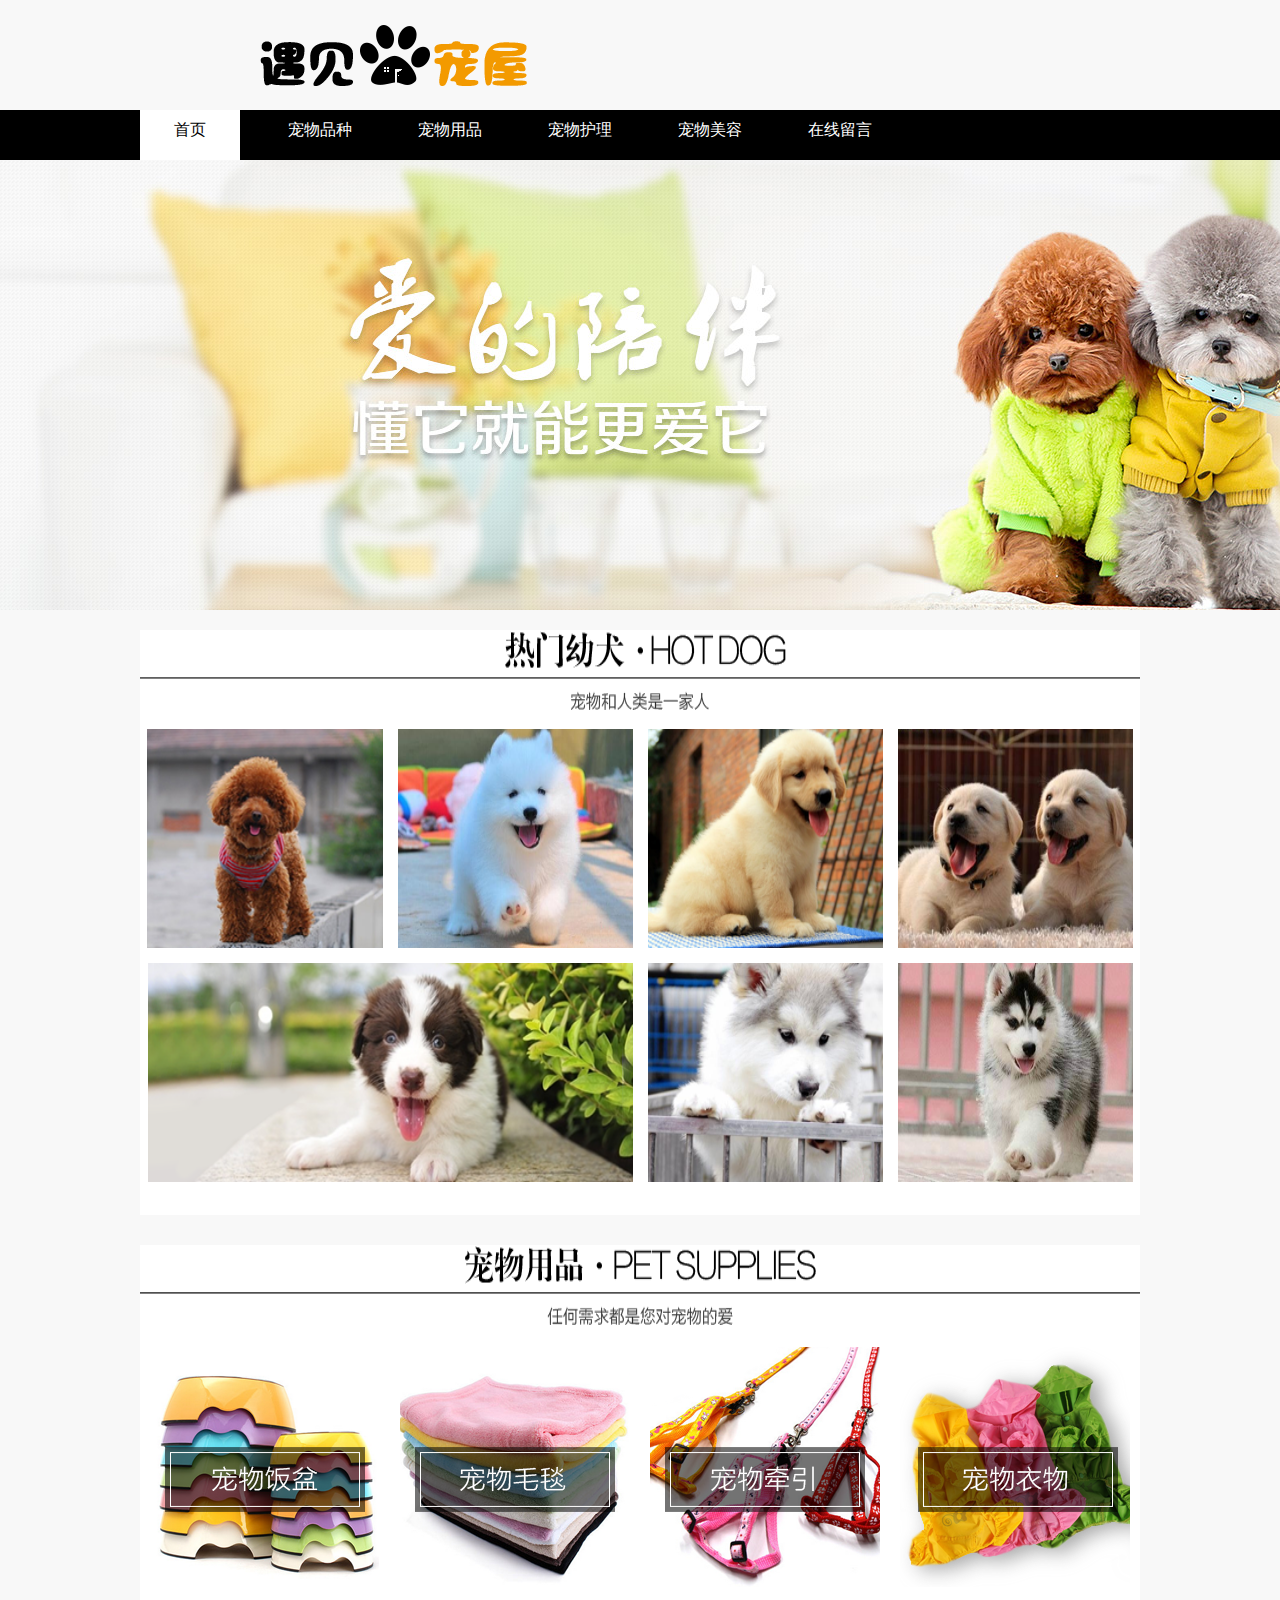
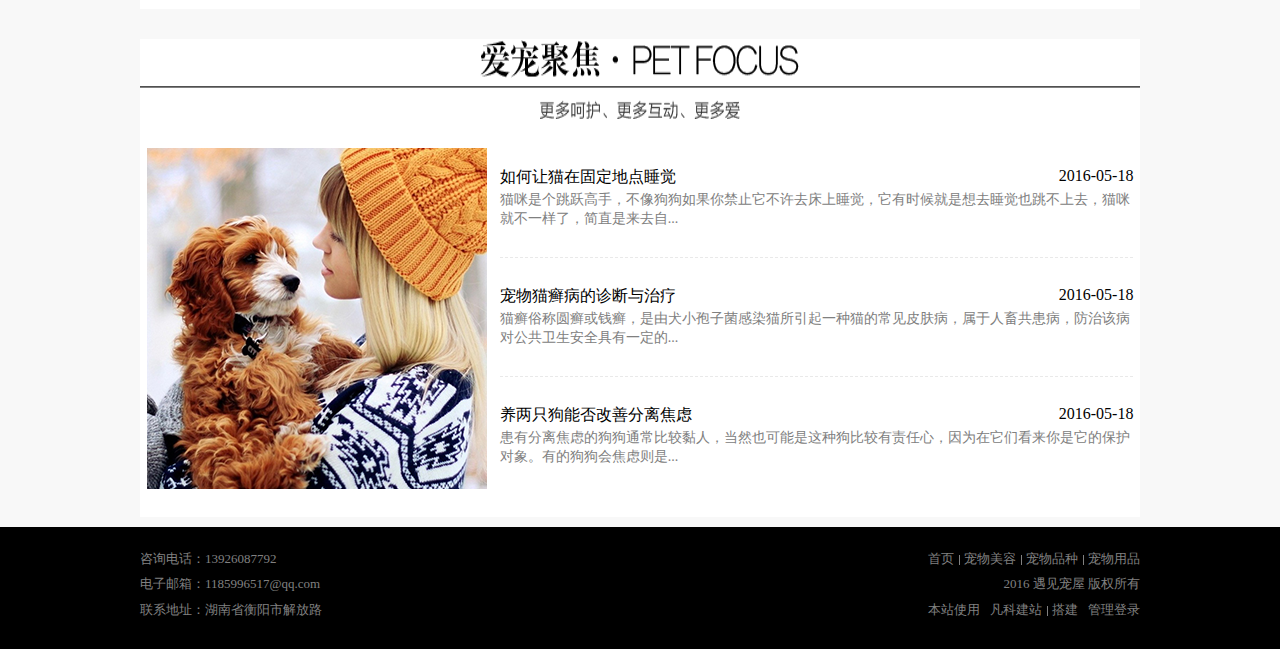
<file: index.html>
<!DOCTYPE html>
<html lang="en">
<head>
	<meta charset="UTF-8">
	<title>遇见宠屋</title>
	<link rel="stylesheet" href="css/index.css">
	<link rel="shortcut icon" href="img/head01.ico">
</head>
<body>
	<!-- 头标题开始 -->
	<div class="headNav">
		<div class="nameNav">
			<img src="img/01.png" alt="" width="267" height="61">
		</div>	
		<div class="nav">
			<div class="con">
				<!-- 首页 -->
				<div class="homePage">
					<a href="">
						<span>首页</span>
					</a>
				</div>
				<!-- 宠屋品种 -->
				<div class="varietiess">
					<a href="breed.html">
						<span>宠物品种</span>
					</a>
				</div>
				<!-- 用品 -->
				<div class="supplies">
					<a href="">
						<span>宠物用品</span>
					</a>
				</div>
				<!-- 护理 -->
				<div class="nursing">
					<a href="">
						<span>宠物护理</span>
					</a>
				</div>
				<!-- 美容 -->
				<div class="beauty">
					<a href="list.html">
						<span>宠物美容</span>
					</a>
				</div>
				<!-- 在线留言 -->
				<div class="message">
					<a href="message.html">
						<span>在线留言</span>
					</a>
				</div>
			</div>
		</div>
	</div>
	<!-- 头标题结束 -->
	<!-- 图片开始 -->
	<div class="pic">
		<img src="img/02.jpg" alt=""  height="450">
	</div>
	<!-- 图片结束 -->
	<!-- 热门幼犬开始 -->
	<div class="hot">
		<div class="title">
			<img src="img/04.png" alt="" width="100%" height="80">
		</div>
		<div class="dogPic">	
			<div class="son">
				<a href="">
					<span>泰迪犬</span>
					<span>泰迪狗是非常受欢迎的体型较小的宠物伴侣。欢快，好动，聪明的特点让很多女士们选择泰迪狗做宠物。</span>
				</a>
			</div>
			<div class="son">
				<a href="">
					<span>萨摩犬</span>
					<span>摩耶德犬有着非常引人注目的外表：雪白的被毛，微笑的脸和黑色而聪明的眼睛，是现在的犬中漂亮的一种。萨摩耶德犬天生聪明，对主人绝对忠诚。</span>
				</a>
			</div>
			<div class="son">
				<a href="">
					<span>金毛犬</span>
					<span>金毛比较耐寒，适合家居生活，贪玩、活跃而不爱吵闹，非常容易训练，容易与别的犬相处，是初次养狗人的首选。<br/></span>
				</a>
			</div>
			<div class="son">
				<a href="">
					<span>拉布拉多犬</span>
					<span>拉布拉多犬性温和，体大，爱贪吃，行动稳健，眼神柔情。在众狗狗里​拉布拉多犬是个很温顺、乖巧的孩子。</span>
				</a>
			</div>
			<div class="son">
				<a href="">
					<span>边境牧羊犬</span>
					<span>边境牧羊犬是世界上智商较高的犬，教他学习一个新知识不需要超过5次他就能完成，在主人的教导下也能学会很多东西，不过它会尽可能地与你斗智斗勇。</span>
				</a>
			</div>
			<div class="son"><a href="">
					<span>阿拉斯加</span>
					<span>一般认为阿拉斯加雪橇犬相对于哈士奇更加敦厚和稳重，阿拉斯加雪橇犬忠实，能力强。是优秀的警备犬和工作犬，也是富有感情的家庭犬。</span>
				</a></div>
			<div class="son"><a href="">
					<span>哈士奇</span>
					<span>较大的优势莫过于它漂亮冷酷的外型，几乎每个见过小哈的人，都会发自内心的喜爱，也许说明了人类对狼的一种虏获心理吧。</span>
				</a></div>
			
		</div>
	</div>
	<!-- 热门幼犬结束 -->
	<!-- 宠物用品开始 -->
	<div class="varieties">
		<div class="varPic"><img src="img/05.png" alt="" width="1000" height="80"></div>
		<div class="picc">
			<div class="box"><a href=""><img src="img/13.png" alt="" width="230" height="240"></a></div>
			<div class="box"><a href=""><img src="img/14.png" alt="" width="230" height="240"></a></div>
			<div class="box"><a href=""><img src="img/15.png" alt="" width="230" height="240"></a></div>
			<div class="box"><a href=""><img src="img/16.png" alt="" width="230" height="240"></a></div>
		</div>
	</div>
	<!-- 宠物用品结束 -->
	<!-- 爱宠聚焦开始 -->
	<div class="love">
		<div class="dog"><img src="img/03.png" alt="" width="1000" height="80"></div>
		<div class="after">
			<div class="left"><img src="img/17.png" alt="" width="340" height="341"></div>
			<div class="right">
				<div class="word">
					<div class="date">
						<a href="">如何让猫在固定地点睡觉</a>
						<span>2016-05-18</span>
					</div>
					<div class="wp">
						<span>猫咪是个跳跃高手，不像狗狗如果你禁止它不许去床上睡觉，它有时候就是想去睡觉也跳不上去，猫咪就不一样了，简直是来去自...</span>
					</div>
				</div>
				<div class="word">
					<div class="date">
						<a href="">宠物猫癣病的诊断与治疗</a>
						<span>2016-05-18</span>
					</div>
					<div class="wp">
						<span>猫癣俗称圆癣或钱癣，是由犬小孢子菌感染猫所引起一种猫的常见皮肤病，属于人畜共患病，防治该病对公共卫生安全具有一定的...</span>
					</div>
				</div>
				<div class="word">
					<div class="date">
						<a href="">养两只狗能否改善分离焦虑   </a>
						<span>2016-05-18</span>
					</div>
					<div class="wp">
						<span>患有分离焦虑的狗狗通常比较黏人，当然也可能是这种狗比较有责任心，因为在它们看来你是它的保护对象。有的狗狗会焦虑则是...</span>
					</div>
				</div>
			</div>
		</div>
	</div>
	<!-- 爱宠聚焦结束 -->
	<!-- 底部开始 -->
	<div class="end">
		<div class="endBox">
			<div class="td">
				<span>咨询电话：13926087792</span>
				<span>
					<a href="">首页</a>
					<a href="">宠物美容</a>
					<a href="">宠物品种</a>
					<a href="">宠物用品</a>
				</span>
			</div>
			<div class="td">
				<span>电子邮箱：1185996517@qq.com</span>
				<span>2016 遇见宠屋 版权所有</span>
			</div>
			<div class="td">
				<span>联系地址：湖南省衡阳市解放路</span>
				<span>
					<i>本站使用</i>
					<a href="">凡科建站</a>
					<i>搭建</i>
					<a href="">管理登录</a>
				</span>
			</div>
		</div>
	</div>
	<!-- 底部结束 -->
</body>
</html>
</file>
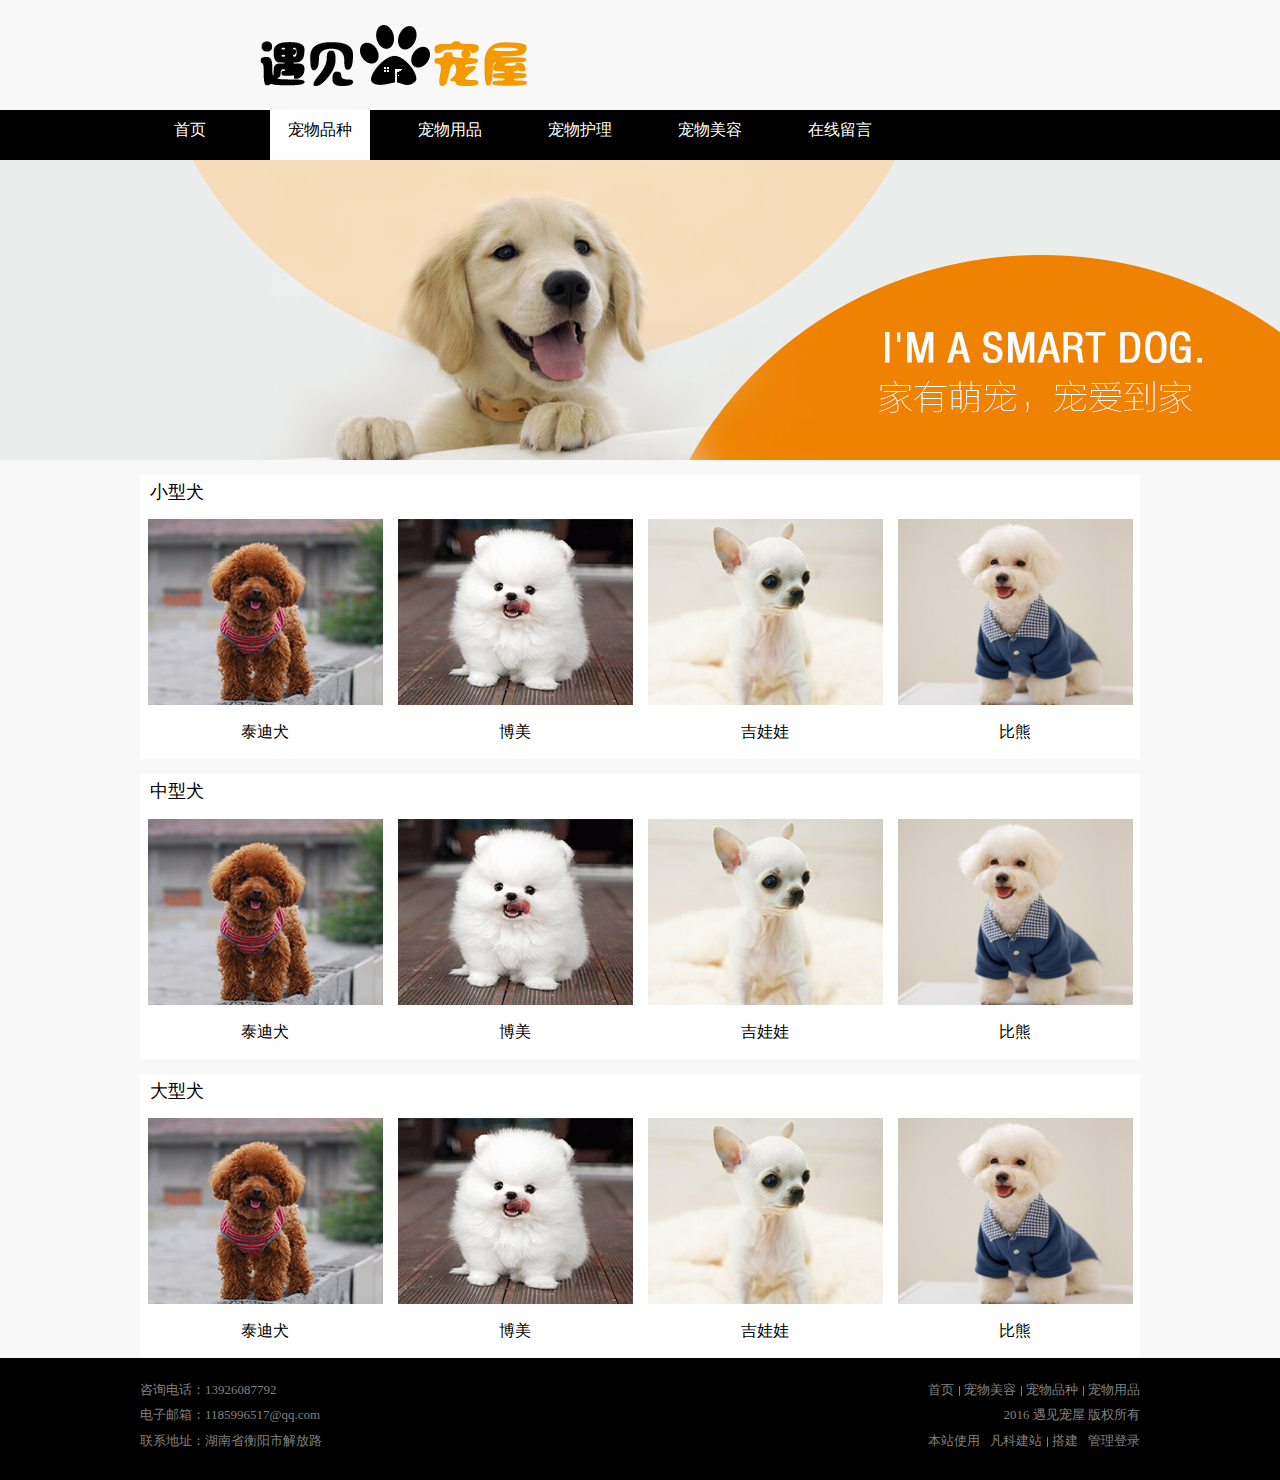
<file: breed.html>
<!DOCTYPE html>
<html lang="en">
<head>
	<meta charset="UTF-8">
	<title>遇见宠屋</title>
	<link rel="stylesheet" href="css/breed.css">
	<link rel="shortcut icon" href="img/head01.ico">
</head>
<body>
	<!-- 头标题开始 -->
	<div class="headNav">
		<div class="nameNav">
			<img src="img/01.png" alt="" width="267" height="61">
		</div>	
		<div class="nav">
			<div class="con">
				<!-- 首页 -->
				<div class="homePage">
					<a href="index.html">
						<span>首页</span>
					</a>
				</div>
				<!-- 宠屋品种 -->
				<div class="varietiess">
					<a href="breed.html">
						<span>宠物品种</span>
					</a>
				</div>
				<!-- 用品 -->
				<div class="supplies">
					<a href="">
						<span>宠物用品</span>
					</a>
				</div>
				<!-- 护理 -->
				<div class="nursing">
					<a href="">
						<span>宠物护理</span>
					</a>
				</div>
				<!-- 美容 -->
				<div class="beauty">
					<a href="list.html">
						<span>宠物美容</span>
					</a>
				</div>
				<!-- 在线留言 -->
				<div class="message">
					<a href="message.html">
						<span>在线留言</span>
					</a>
				</div>
			</div>
		</div>
	</div>
	<!-- 头标题结束 -->
	<!-- 图片开始 -->
	<div class="pic">
		<img src="img/meirong01.jpg" alt=""  height="300">
	</div>
	<!-- 图片结束 -->
	<div class="small">
		<div class="title"><span>小型犬</span></div>
		<div class="smallBox">
			<div class="dog">
				<a href=""><img src="img/breed01.png" alt="" width="235" height="186"></a>
				<span>泰迪犬</span>
			</div>
			<div class="dog">
				<a href=""><img src="img/breed02.jpg" alt="" width="235" height="186"></a>
				<span>博美</span>
			</div>
			<div class="dog">
				<a href=""><img src="img/breed03.jpg" alt="" width="235" height="186"></a>
				<span>吉娃娃</span>
			</div>
			<div class="dog">
				<a href=""><img src="img/breed04.jpg" alt="" width="235" height="186"></a>
				<span>比熊</span>
			</div>
		</div>
	</div>
	<div class="small">
		<div class="title"><span>中型犬</span></div>
		<div class="smallBox">
			<div class="dog">
				<a href=""><img src="img/breed01.png" alt="" width="235" height="186"></a>
				<span>泰迪犬</span>
			</div>
			<div class="dog">
				<a href=""><img src="img/breed02.jpg" alt="" width="235" height="186"></a>
				<span>博美</span>
			</div>
			<div class="dog">
				<a href=""><img src="img/breed03.jpg" alt="" width="235" height="186"></a>
				<span>吉娃娃</span>
			</div>
			<div class="dog">
				<a href=""><img src="img/breed04.jpg" alt="" width="235" height="186"></a>
				<span>比熊</span>
			</div>
		</div>
	</div>
	<div class="small">
		<div class="title"><span>大型犬</span></div>
		<div class="smallBox">
			<div class="dog">
				<a href=""><img src="img/breed01.png" alt="" width="235" height="186"></a>
				<span>泰迪犬</span>
			</div>
			<div class="dog">
				<a href=""><img src="img/breed02.jpg" alt="" width="235" height="186"></a>
				<span>博美</span>
			</div>
			<div class="dog">
				<a href=""><img src="img/breed03.jpg" alt="" width="235" height="186"></a>
				<span>吉娃娃</span>
			</div>
			<div class="dog">
				<a href=""><img src="img/breed04.jpg" alt="" width="235" height="186"></a>
				<span>比熊</span>
			</div>
		</div>
	</div>
	<!-- 底部开始 -->
	<div class="end">
		<div class="endBox">
			<div class="td">
				<span>咨询电话：13926087792</span>
				<span>
					<a href="">首页</a>
					<a href="">宠物美容</a>
					<a href="">宠物品种</a>
					<a href="">宠物用品</a>
				</span>
			</div>
			<div class="td">
				<span>电子邮箱：1185996517@qq.com</span>
				<span>2016 遇见宠屋 版权所有</span>
			</div>
			<div class="td">
				<span>联系地址：湖南省衡阳市解放路</span>
				<span>
					<i>本站使用</i>
					<a href="">凡科建站</a>
					<i>搭建</i>
					<a href="">管理登录</a>
				</span>
			</div>
		</div>
	</div>
	<!-- 底部结束 -->
</body>
</html>
</file>
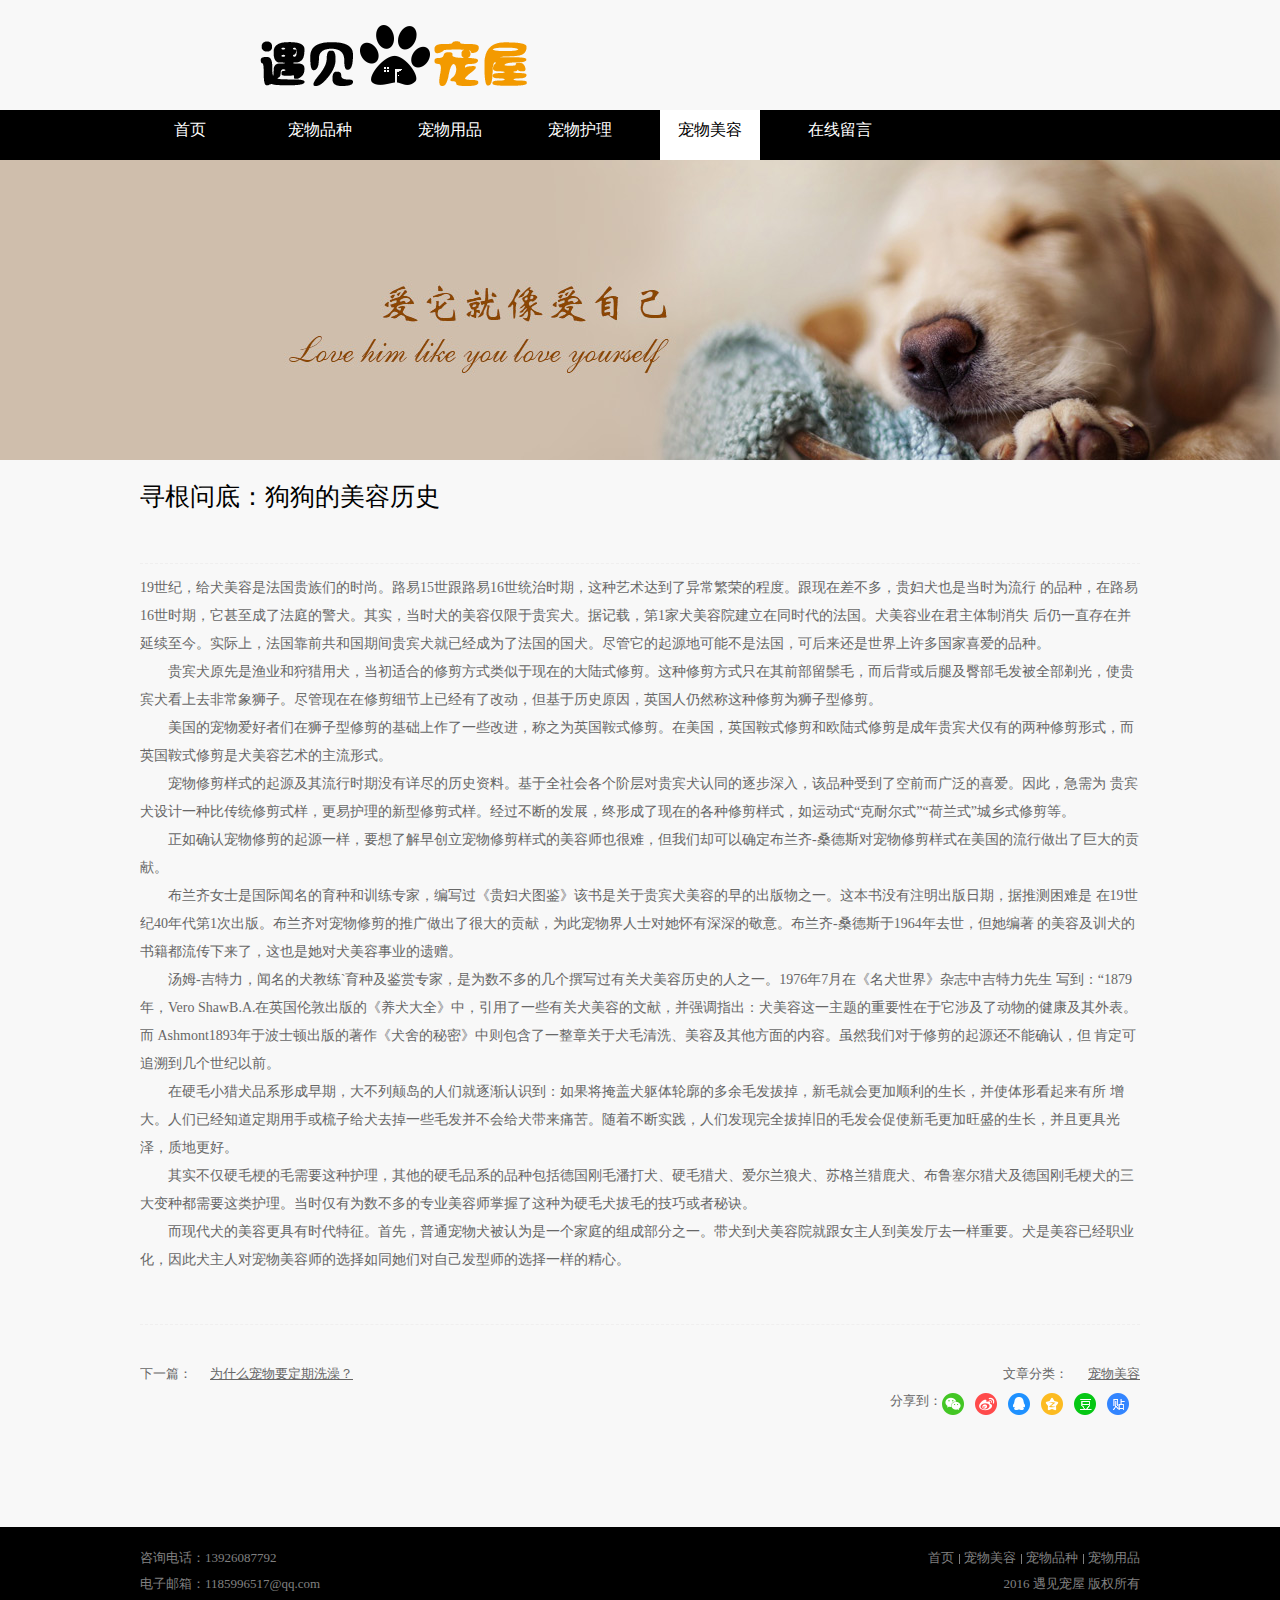
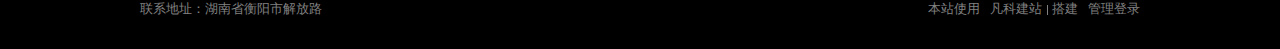
<file: content.html>
<!DOCTYPE html>
<html lang="en">
<head>
	<meta charset="UTF-8">
	<title>寻根问底</title>
	<link rel="stylesheet" href="css/content.css">
	<link rel="shortcut icon" href="img/head01.ico">
</head>
<body>
	<!-- 头标题开始 -->
	<div class="headNav">
		<div class="nameNav">
			<img src="img/01.png" alt="" width="267" height="61">
		</div>	
		<div class="nav">
			<div class="con">
				<!-- 首页 -->
				<div class="homePage">
					<a href="index.html">
						<span>首页</span>
					</a>
				</div>
				<!-- 宠屋品种 -->
				<div class="varietiess">
					<a href="breed.html">
						<span>宠物品种</span>
					</a>
				</div>
				<!-- 用品 -->
				<div class="supplies">
					<a href="">
						<span>宠物用品</span>
					</a>
				</div>
				<!-- 护理 -->
				<div class="nursing">
					<a href="">
						<span>宠物护理</span>
					</a>
				</div>
				<!-- 美容 -->
				<div class="beauty">
					<a href="list.html">
						<span>宠物美容</span>
					</a>
				</div>
				<!-- 在线留言 -->
				<div class="message">
					<a href="message.html">
						<span>在线留言</span>
					</a>
				</div>
			</div>
		</div>
	</div>
	<!-- 头标题结束 -->
	<!-- 图片开始 -->
	<div class="pic">
		<img src="img/content01.jpg" alt=""  height="300">
	</div>
	<!-- 图片结束 -->
	<!-- 内容开始 -->
	<div class="content">
		<div class="title">
			<span>寻根问底：狗狗的美容历史</span>
		</div>
		<div class="con">
			<p>
				<span>19世纪，给犬美容是法国贵族们的时尚。路易15世跟路易16世统治时期，这种艺术达到了异常繁荣的程度。跟现在差不多，贵妇犬也是当时为流行 的品种，在路易16世时期，它甚至成了法庭的警犬。其实，当时犬的美容仅限于贵宾犬。据记载，第1家犬美容院建立在同时代的法国。犬美容业在君主体制消失 后仍一直存在并延续至今。实际上，法国靠前共和国期间贵宾犬就已经成为了法国的国犬。尽管它的起源地可能不是法国，可后来还是世界上许多国家喜爱的品种。</span>
			</p>
			<p>
				<span>　　贵宾犬原先是渔业和狩猎用犬，当初适合的修剪方式类似于现在的大陆式修剪。这种修剪方式只在其前部留鬃毛，而后背或后腿及臀部毛发被全部剃光，使贵宾犬看上去非常象狮子。尽管现在在修剪细节上已经有了改动，但基于历史原因，英国人仍然称这种修剪为狮子型修剪。</span>
			</p>
			<p>
				<span>　　美国的宠物爱好者们在狮子型修剪的基础上作了一些改进，称之为英国鞍式修剪。在美国，英国鞍式修剪和欧陆式修剪是成年贵宾犬仅有的两种修剪形式，而英国鞍式修剪是犬美容艺术的主流形式。</span>
			</p>
			<p>
				<span>　　宠物修剪样式的起源及其流行时期没有详尽的历史资料。基于全社会各个阶层对贵宾犬认同的逐步深入，该品种受到了空前而广泛的喜爱。因此，急需为 贵宾犬设计一种比传统修剪式样，更易护理的新型修剪式样。经过不断的发展，终形成了现在的各种修剪样式，如运动式“克耐尔式”“荷兰式”城乡式修剪等。</span>
			</p>
			<p>
				<span>　　正如确认宠物修剪的起源一样，要想了解早创立宠物修剪样式的美容师也很难，但我们却可以确定布兰齐-桑德斯对宠物修剪样式在美国的流行做出了巨大的贡献。</span>
			</p>
			<p>
				<span>　　布兰齐女士是国际闻名的育种和训练专家，编写过《贵妇犬图鉴》该书是关于贵宾犬美容的早的出版物之一。这本书没有注明出版日期，据推测困难是 在19世纪40年代第1次出版。布兰齐对宠物修剪的推广做出了很大的贡献，为此宠物界人士对她怀有深深的敬意。布兰齐-桑德斯于1964年去世，但她编著 的美容及训犬的书籍都流传下来了，这也是她对犬美容事业的遗赠。</span>
			</p>
			<p>
				<span>　　汤姆-吉特力，闻名的犬教练`育种及鉴赏专家，是为数不多的几个撰写过有关犬美容历史的人之一。1976年7月在《名犬世界》杂志中吉特力先生 写到：“1879年，Vero ShawB.A.在英国伦敦出版的《养犬大全》中，引用了一些有关犬美容的文献，并强调指出：犬美容这一主题的重要性在于它涉及了动物的健康及其外表。而 Ashmont1893年于波士顿出版的著作《犬舍的秘密》中则包含了一整章关于犬毛清洗、美容及其他方面的内容。虽然我们对于修剪的起源还不能确认，但 肯定可追溯到几个世纪以前。</span>
			</p>
			<p>
				<span>　　在硬毛小猎犬品系形成早期，大不列颠岛的人们就逐渐认识到：如果将掩盖犬躯体轮廓的多余毛发拔掉，新毛就会更加顺利的生长，并使体形看起来有所 增大。人们已经知道定期用手或梳子给犬去掉一些毛发并不会给犬带来痛苦。随着不断实践，人们发现完全拔掉旧的毛发会促使新毛更加旺盛的生长，并且更具光 泽，质地更好。</span>
			</p>
			<p>
				<span>　　其实不仅硬毛梗的毛需要这种护理，其他的硬毛品系的品种包括德国刚毛潘打犬、硬毛猎犬、爱尔兰狼犬、苏格兰猎鹿犬、布鲁塞尔猎犬及德国刚毛梗犬的三大变种都需要这类护理。当时仅有为数不多的专业美容师掌握了这种为硬毛犬拔毛的技巧或者秘诀。</span>
			</p>
			<p>
				<span>　　而现代犬的美容更具有时代特征。首先，普通宠物犬被认为是一个家庭的组成部分之一。带犬到犬美容院就跟女主人到美发厅去一样重要。犬是美容已经职业化，因此犬主人对宠物美容师的选择如同她们对自己发型师的选择一样的精心。 </span>
			</p>
		</div>
		<div class="bottom">
			<div class="lastNav">
				<div class="lastNav-left">
					<span>下一篇：</span>
					<a href="">为什么宠物要定期洗澡？</a>
				</div>
				<div class="lastNav-right">
					<span>文章分类：</span>
					<a href="">宠物美容</a>
				</div>
			</div>
			<div class="weixin">
				<span>分享到：</span>
				<a href=""></a>
				<a href=""></a>
				<a href=""></a>
				<a href=""></a>
				<a href=""></a>
				<a href=""></a>
			</div>
		</div>
	</div>
	<!-- 内容结束 -->
	<div class="end">
		<div class="endBox">
			<div class="td">
				<span>咨询电话：13926087792</span>
				<span>
					<a href="">首页</a>
					<a href="">宠物美容</a>
					<a href="">宠物品种</a>
					<a href="">宠物用品</a>
				</span>
			</div>
			<div class="td">
				<span>电子邮箱：1185996517@qq.com</span>
				<span>2016 遇见宠屋 版权所有</span>
			</div>
			<div class="td">
				<span>联系地址：湖南省衡阳市解放路</span>
				<span>
					<i>本站使用</i>
					<a href="">凡科建站</a>
					<i>搭建</i>
					<a href="">管理登录</a>
				</span>
			</div>
		</div>
	</div>
	<!-- 底部结束 -->
</body>
</html>
</file>
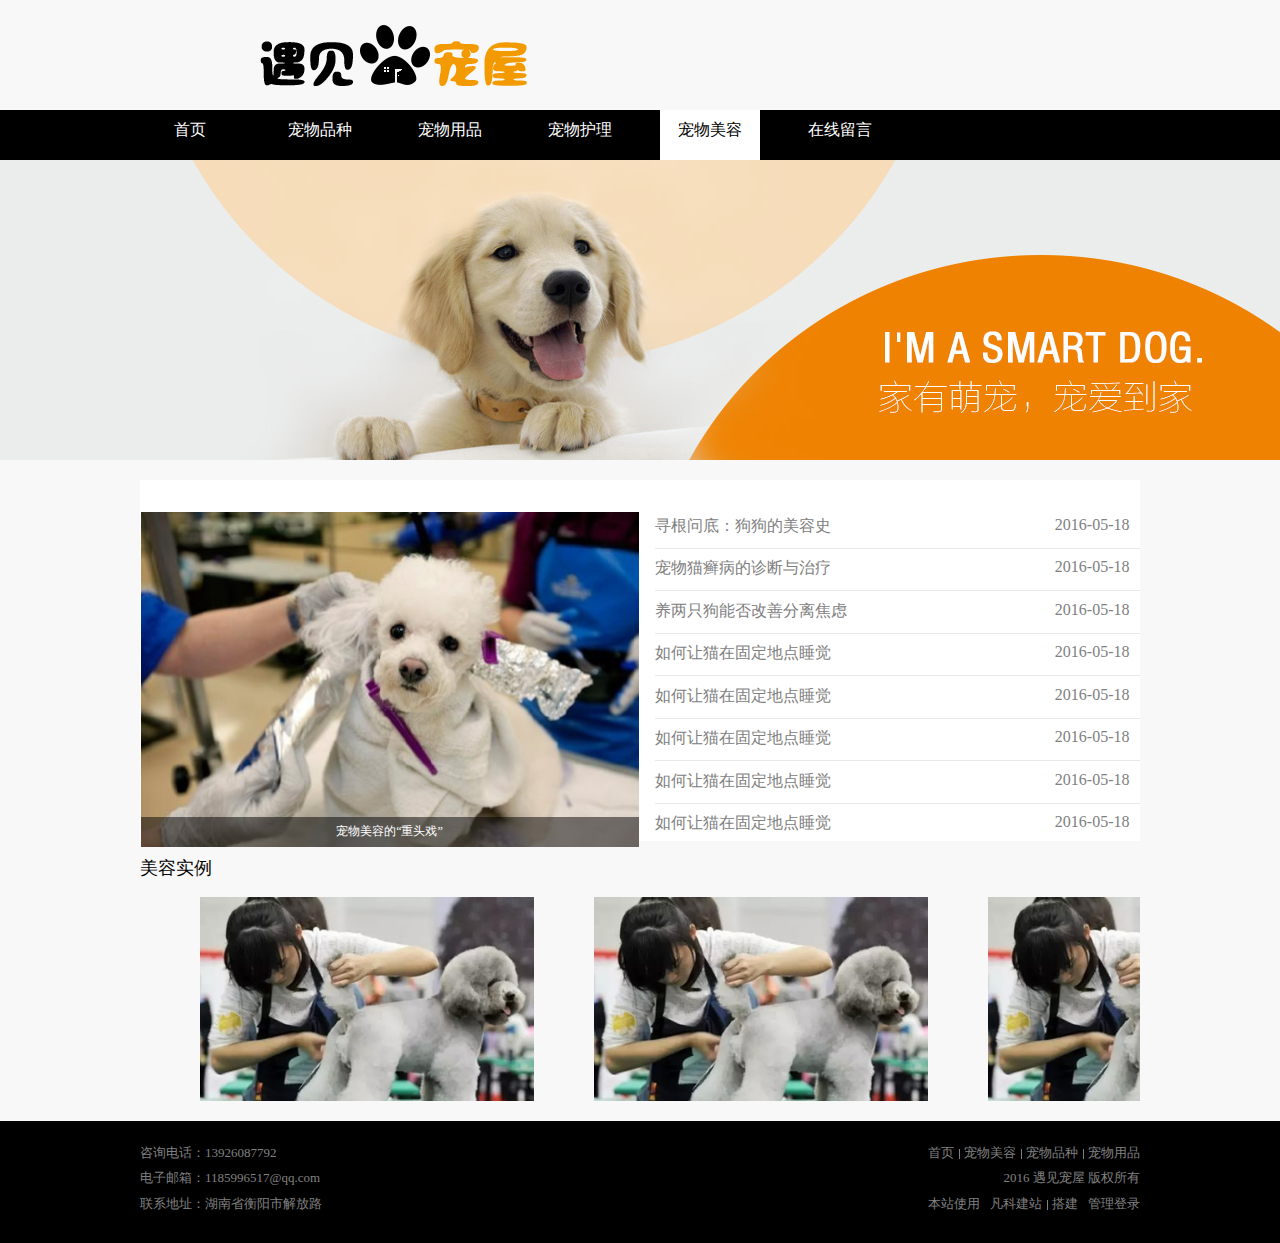
<file: list.html>
<!DOCTYPE html>
<html lang="en">
<head>
	<meta charset="UTF-8">
	<title>爱上宠屋</title>
	<link rel="stylesheet" href="css/list.css">
	<link rel="shortcut icon" href="img/head01.ico">
	<script src="js/list.js"></script>
	<script src="js/animate.js"></script>
</head>
<body>
	<!-- 头标题开始 -->
	<div class="headNav">
		<div class="nameNav">
			<img src="img/01.png" alt="" width="267" height="61">
		</div>	
		<div class="nav">
			<div class="con">
				<!-- 首页 -->
				<div class="homePage">
					<a href="index.html">
						<span>首页</span>
					</a>
				</div>
				<!-- 宠屋品种 -->
				<div class="varietiess">
					<a href="breed.html">
						<span>宠物品种</span>
					</a>
				</div>
				<!-- 用品 -->
				<div class="supplies">
					<a href="">
						<span>宠物用品</span>
					</a>
				</div>
				<!-- 护理 -->
				<div class="nursing">
					<a href="">
						<span>宠物护理</span>
					</a>
				</div>
				<!-- 美容 -->
				<div class="beauty">
					<a href="list.html">
						<span>宠物美容</span>
					</a>
				</div>
				<!-- 在线留言 -->
				<div class="message">
					<a href="message.html">
						<span>在线留言</span>
					</a>
				</div>
			</div>
		</div>
	</div>
	<!-- 头标题结束 -->
	<!-- 图片开始 -->
	<div class="pic">
		<img src="img/meirong01.jpg" alt=""  height="300">
	</div>
	<!-- 图片结束 -->
	<!-- 爱宠聚焦开始 -->
	<div class="love">
		<div class="after">
			<div class="left"><img src="img/meirong02.png" alt="" width="498" height="335" ></div>
			<div class="right">
				<div class="word">
					<div class="date">
						<a href="content.html">寻根问底：狗狗的美容史</a>
						<span>2016-05-18</span>
					</div>
					
				</div>
				<div class="word">
					<div class="date">
						<a href="">宠物猫癣病的诊断与治疗</a>
						<span>2016-05-18</span>
					</div>
					
				</div>
				<div class="word">
					<div class="date">
						<a href="">养两只狗能否改善分离焦虑   </a>
						<span>2016-05-18</span>
					</div>
					
				</div>
				<div class="word">
					<div class="date">
						<a href="">如何让猫在固定地点睡觉</a>
						<span>2016-05-18</span>
					</div>
					
				</div>
				<div class="word">
					<div class="date">
						<a href="">如何让猫在固定地点睡觉</a>
						<span>2016-05-18</span>
					</div>
					
				</div>
				<div class="word">
					<div class="date">
						<a href="">如何让猫在固定地点睡觉</a>
						<span>2016-05-18</span>
					</div>
					
				</div>
				<div class="word">
					<div class="date">
						<a href="">如何让猫在固定地点睡觉</a>
						<span>2016-05-18</span>
					</div>
					
				</div>
				<div class="word">
					<div class="date">
						<a href="">如何让猫在固定地点睡觉</a>
						<span>2016-05-18</span>
					</div>
					
				</div>
			</div>
		</div>
	</div>
	<!-- 爱宠聚焦结束 -->
	<!-- 美容实例开始 -->
	<div class="move">
		<div class="shili">
			<span>美容实例</span>
		</div>
		<div class="movePic">
			<div class="include">
				<div class="moveImg">
					<img src="img/move01.jpg" alt="" width="334" height="204">
				</div>
				<div class="moveImg">
					<img src="img/move01.jpg" alt="" width="334" height="204">
				</div>
				<div class="moveImg">
					<img src="img/move01.jpg" alt="" width="334" height="204">
				</div>
				<div class="moveImg">
					<img src="img/move01.jpg" alt="" width="334" height="204">
				</div>
				<div class="moveImg">
					<img src="img/move01.jpg" alt="" width="334" height="204">
				</div>
				<div class="moveImg">
					<img src="img/move01.jpg" alt="" width="334" height="204">
				</div>
			</div>
		</div>
	</div>
	<!-- 美容实例结束 -->
	<!-- 底部开始 -->
	<div class="end">
		<div class="endBox">
			<div class="td">
				<span>咨询电话：13926087792</span>
				<span>
					<a href="">首页</a>
					<a href="">宠物美容</a>
					<a href="">宠物品种</a>
					<a href="">宠物用品</a>
				</span>
			</div>
			<div class="td">
				<span>电子邮箱：1185996517@qq.com</span>
				<span>2016 遇见宠屋 版权所有</span>
			</div>
			<div class="td">
				<span>联系地址：湖南省衡阳市解放路</span>
				<span>
					<i>本站使用</i>
					<a href="">凡科建站</a>
					<i>搭建</i>
					<a href="">管理登录</a>
				</span>
			</div>
		</div>
	</div>
	<!-- 底部结束 -->
</body>
</html>
</file>
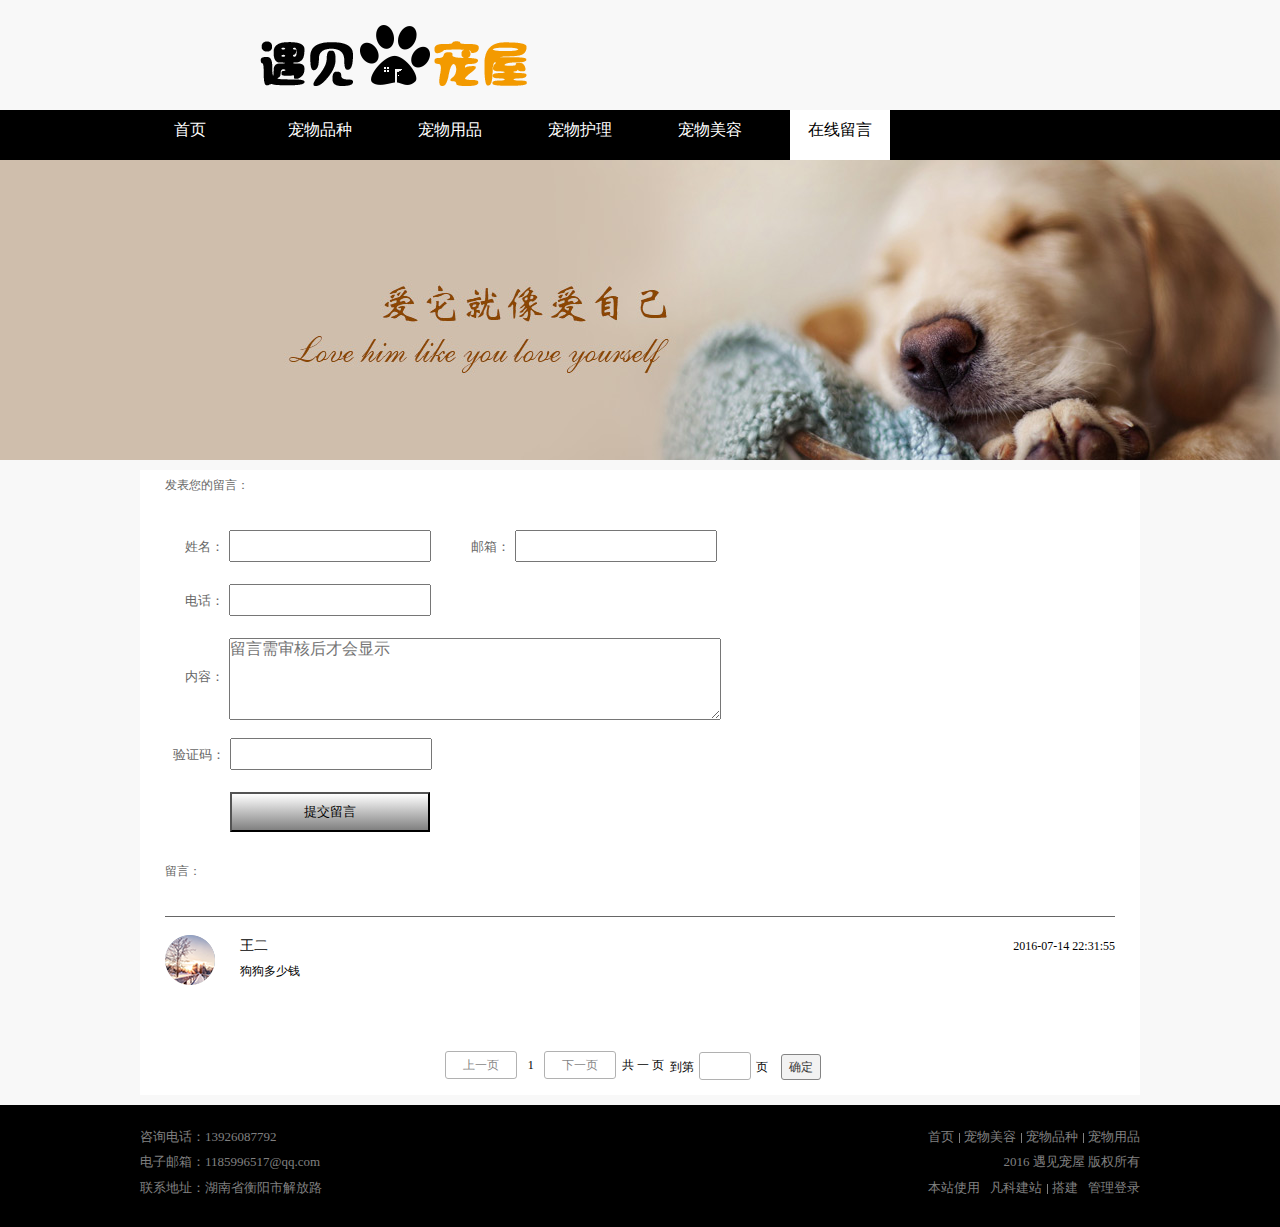
<file: message.html>
<!DOCTYPE html>
<html lang="en">
<head>
	<meta charset="UTF-8">
	<title>在线留言</title>
	<link rel="stylesheet" href="css/message.css">
	<link rel="shortcut icon" href="img/head01.ico">
</head>
<body>
	<!-- 头标题开始 -->
	<div class="headNav">
		<div class="nameNav">
			<img src="img/01.png" alt="" width="267" height="61">
		</div>	
		<div class="nav">
			<div class="con">
				<!-- 首页 -->
				<div class="homePage">
					<a href="index.html">
						<span>首页</span>
					</a>
				</div>
				<!-- 宠屋品种 -->
				<div class="varietiess">
					<a href="breed.html">
						<span>宠物品种</span>
					</a>
				</div>
				<!-- 用品 -->
				<div class="supplies">
					<a href="">
						<span>宠物用品</span>
					</a>
				</div>
				<!-- 护理 -->
				<div class="nursing">
					<a href="">
						<span>宠物护理</span>
					</a>
				</div>
				<!-- 美容 -->
				<div class="beauty">
					<a href="list.html">
						<span>宠物美容</span>
					</a>
				</div>
				<!-- 在线留言 -->
				<div class="message">
					<a href="message.html">
						<span>在线留言</span>
					</a>
				</div>
			</div>
		</div>
	</div>
	<!-- 头标题结束 -->
	<!-- 图片开始 -->
	<div class="pic">
		<img src="img/content01.jpg" alt=""  height="300">
	</div>
	<!-- 图片结束 -->
	<div class="messageCon">
		<div class="messageSon">
			<span>发表您的留言：</span>
		</div>
		<div class="messageSon">
			<div class="yonghu">
				姓名：<input type="text" placeholder="" class="mingzi">
			</div>
			<div class="mima">
				邮箱：<input type="text" placeholder="" class="pass">
			</div>
		</div>
		<div class="messageSon">
			<div class="yonghu">
				电话：<input type="text" placeholder="" class="mingzi">
			</div>
		</div>
		<div class="messageSon">
			<div class="neir">
				<span>内容：</span><textarea name="" id="" cols="30" rows="10" class="nei" placeholder="留言需审核后才会显示"></textarea>
			</div>
		</div>
		<div class="messageSon">
			<div class="yanzheng">
				验证码：<input type="text" placeholder="" class="yan">
			</div>
		</div>
		<div class="messageSon">
			<button>提交留言</button>
		</div>
		<div class="messageSon">
			<span>留言：</span>
		</div>
		<div class="messageSon">
			<img src="img/message01.png" alt="" width="50" height="50">
			<div class="liu">
				<div class="top">
					<span>王二</span>
					<span>2016-07-14 22:31:55</span>
				</div>
				<div class="bottom">
					<span>狗狗多少钱</span>
				</div>
			</div>
		</div>
		<div class="messageSon">
			<div class="box1">
				<span>上一页</span>
			</div>
			<div class="box2">
				<span>1</span>
			</div>
			<div class="box3">
				<span>下一页</span>
			</div>
			<div class="box4">
				<span>共 一 页</span>
			</div>
			<div class="box5">
				到第<input type="text" class="sson">页
				<button>确定</button>
			</div>
		</div>
	</div>
	<!-- 底部开始 -->
	<div class="end">
		<div class="endBox">
			<div class="td">
				<span>咨询电话：13926087792</span>
				<span>
					<a href="">首页</a>
					<a href="">宠物美容</a>
					<a href="">宠物品种</a>
					<a href="">宠物用品</a>
				</span>
			</div>
			<div class="td">
				<span>电子邮箱：1185996517@qq.com</span>
				<span>2016 遇见宠屋 版权所有</span>
			</div>
			<div class="td">
				<span>联系地址：湖南省衡阳市解放路</span>
				<span>
					<i>本站使用</i>
					<a href="">凡科建站</a>
					<i>搭建</i>
					<a href="">管理登录</a>
				</span>
			</div>
		</div>
	</div>
	<!-- 底部结束 -->
</body>
</html>
</file>
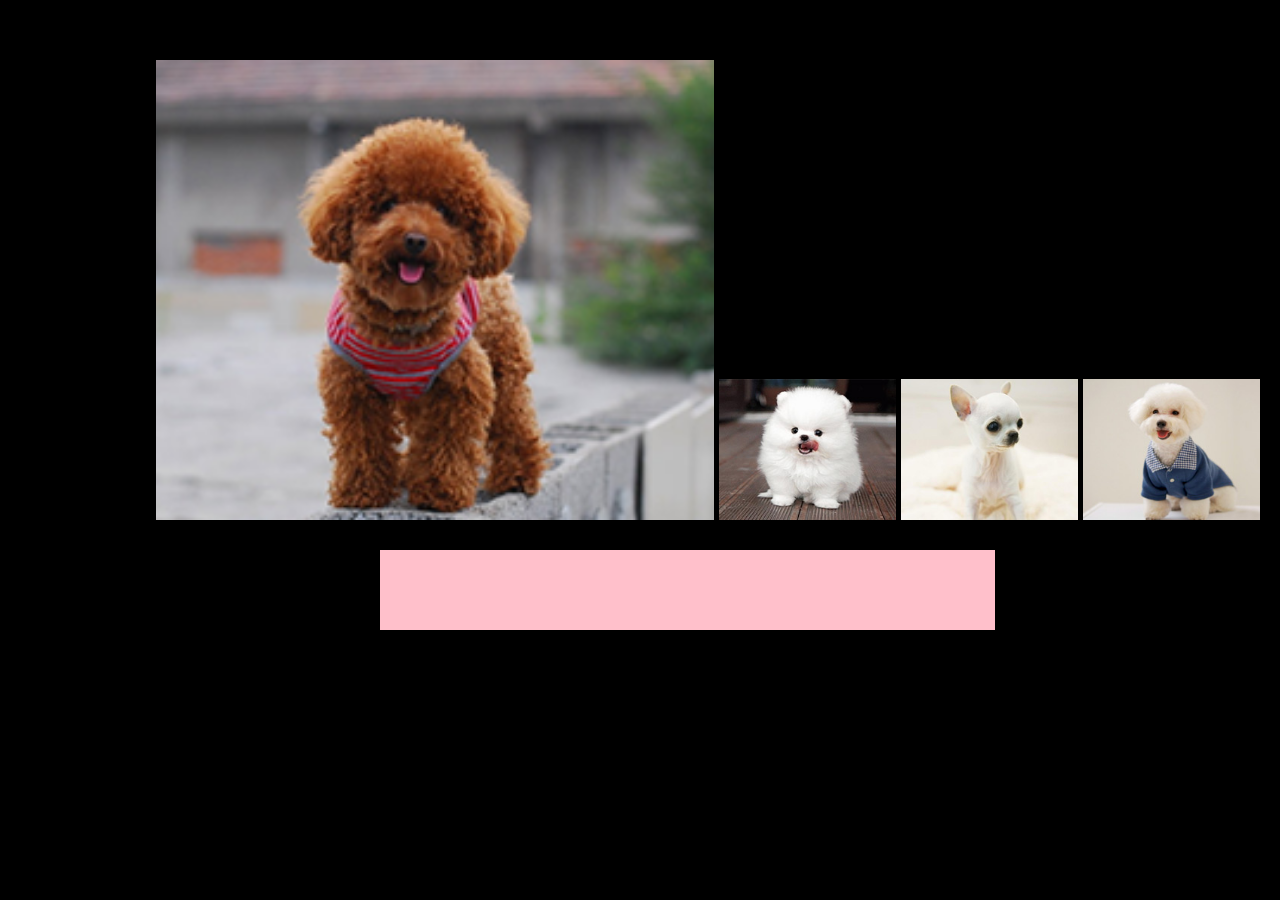
<file: move.html>
<!DOCTYPE html>
<html lang="en">
<head>
	<meta charset="UTF-8">
	<title>遇见宠屋</title>
	<link rel="stylesheet" href="css/move.css">
</head>
<body>
	<div class="con">
		<div class="con1">
			<a href="">
				<img src="img/08.png" alt="" width="558" height="460">
			</a>
		</div>
		<div class="con2">
			<a href="">
				<img src="img/breed02.jpg" alt="" width="177" height="141">
			</a>
		</div>
		<div class="con3">
			<a href="">
				<img src="img/breed03.jpg" alt="" width="177" height="141">
			</a>
		</div>
		<div class="con4">
			<a href="">
				<img src="img/breed04.jpg" alt="" width="177" height="141">
			</a>
		</div>
	</div>
	<div class="word"></div>
</body>
</html>
</file>
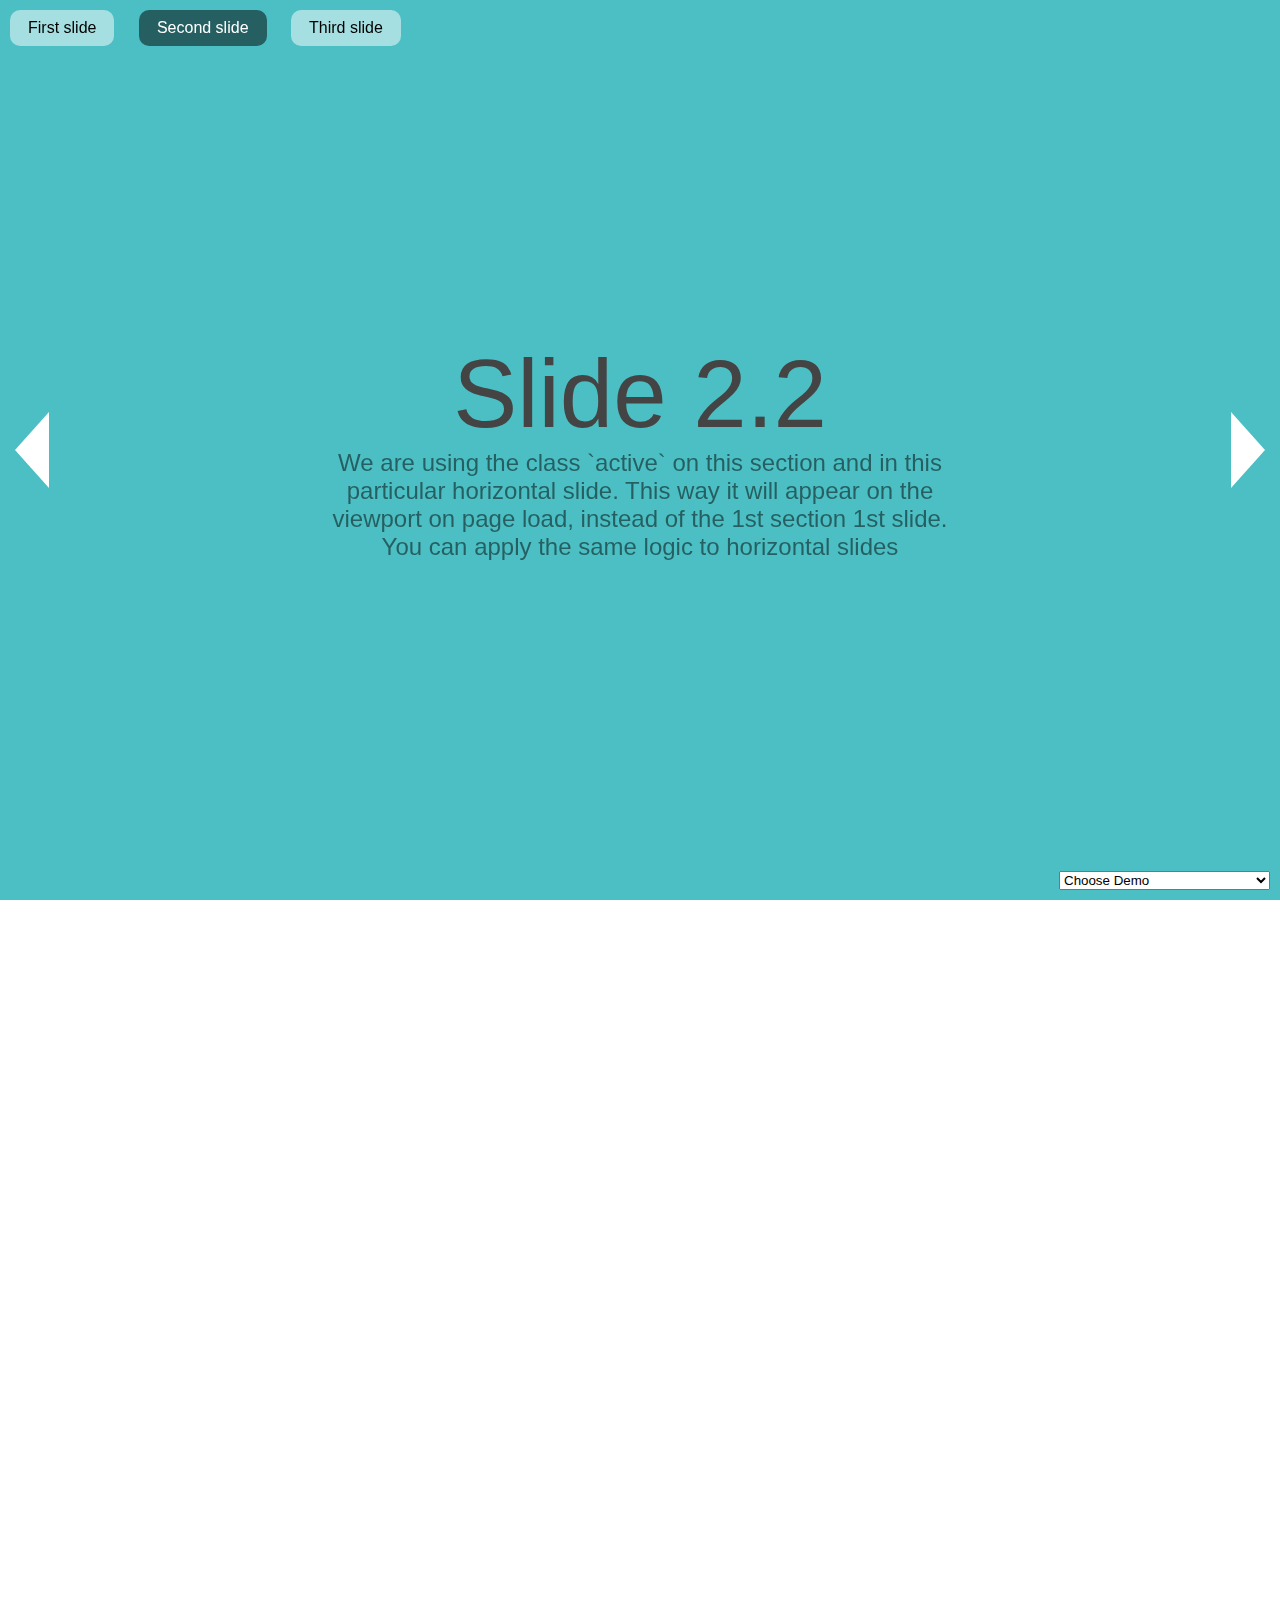
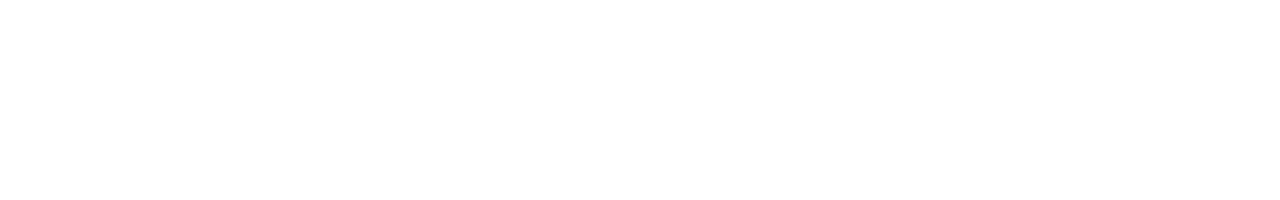
<file: fullPage.js-master/examples/active-slide.html>
<!DOCTYPE html>
<html xmlns="http://www.w3.org/1999/xhtml">

<head>
    <meta http-equiv="Content-Type" content="text/html; charset=utf-8" />
    <title>Continuous scrolling - fullPage.js</title>
    <meta name="author" content="Matthew Howell" />
    <meta name="description" content="fullPage continuous scrolling demo." />
    <meta name="keywords"  content="fullpage,jquery,demo,scroll,loop,continuous" />
    <meta name="Resource-type" content="Document" />


    <link rel="stylesheet" type="text/css" href="../dist/fullpage.css" />
    <link rel="stylesheet" type="text/css" href="examples.css" />

    <!--[if IE]>
        <script type="text/javascript">
             var console = { log: function() {} };
        </script>
    <![endif]-->
</head>
<body>

<ul id="menu">
    <li data-menuanchor="firstPage" class="active"><a href="#firstPage">First slide</a></li>
    <li data-menuanchor="secondPage"><a href="#secondPage">Second slide</a></li>
    <li data-menuanchor="3rdPage"><a href="#3rdPage">Third slide</a></li>
</ul>


<select id="demosMenu">
  <option selected>Choose Demo</option>
  <option id="jquery-adapter">jQuery adapter</option>
  <option id="active-slide">Active section and slide</option>
  <option id="auto-height">Auto height</option>
  <option id="autoplay-video-and-audio">Autoplay Video and Audio</option>
  <option id="backgrounds">Background images</option>
  <option id="backgrounds-fixed">Fixed fullscreen backgrounds</option>
  <option id="background-video">Background video</option>
  <option id="callbacks-v2-compatible">Callbacks version 2</option>
  <option id="callbacks-v3">Callbacks version 3</option>
  <option id="continuous-horizontal">Continuous horizontal</option>
  <option id="continuous-vertical">Continuous vertical</option>
  <option id="parallax">Parallax</option>
  <option id="css3">CSS3</option>
  <option id="drag-and-move">Drag And Move</option>
  <option id="easing">Easing</option>
  <option id="fading-effect">Fading Effect</option>
  <option id="fixed-headers">Fixed headers</option>
  <option id="gradient-backgrounds">Gradient backgrounds</option>
  <option id="interlocked-slides">Interlocked Slides</option>
  <option id="looping">Looping</option>
  <option id="methods">Methods</option>
  <option id="navigation-vertical">Vertical navigation dots</option>
  <option id="navigation-horizontal">Horizontal navigation dots</option>
  <option id="no-anchor">No anchor links</option>
  <option id="normal-scroll">Normal scrolling</option>
  <option id="normalScrollElements">Normal scroll elements</option>
  <option id="offset-sections">Offset sections</option>
  <option id="one-section">One single section</option>
  <option id="reset-sliders">Reset sliders</option>
  <option id="responsive-auto-height">Responsive Auto Height</option>
  <option id="responsive-height">Responsive Height</option>
  <option id="responsive-width">Responsive Width</option>
  <option id="responsive-slides">Responsive Slides</option>
  <option id="scrollBar">Scroll bar enabled</option>
  <option id="scroll-horizontally">Scroll horizontally</option>
  <option id="scrollOverflow">Scroll inside sections and slides</option>
  <option id="scrollOverflow-reset">ScrollOverflow Reset</option>
  <option id="lazy-load">Lazy load</option>
  <option id="scrolling-speed">Scrolling speed</option>
  <option id="trigger-animations">Trigger animations</option>
  <option id="vue-fullpage">Vue-fullpage component</option>
</select>

<div id="fullpage">
    <div class="section " id="section0">
        <h1>Section 1</h1>
    </div>
    <div class="section active" id="section1">
        <div class="slide" id="slide1">
            <div class="intro">
                <h1>Slide 2.1</h1>
                <iframe data-src="auto-height.html"></iframe>
            </div>
        </div>
        <div class="slide active" id="slide2">
            <div class="intro">
                <h1>Slide 2.2</h1>
                <p>
                    We are using the class `active` on this section and in this particular horizontal slide. This way it will appear on the viewport on page load, instead of the 1st section 1st slide.
                </p>
                <p>You can apply the same logic to horizontal slides</p>
            </div>
        </div>
        <div class="slide" id="slide3">
            <h1>Slide 2.3</h1>
        </div>

    </div>
    <div class="section" id="section2">
        <div class="intro">
            <h1>Section 3</h1>
        </div>
    </div>
</div>

<script type="text/javascript" src="../dist/fullpage.js"></script>
<script type="text/javascript" src="examples.js"></script>
<script type="text/javascript">
    var myFullpage = new fullpage('#fullpage', {
        sectionsColor: ['#1bbc9b', '#4BBFC3', '#7BAABE', 'whitesmoke', '#ccddff'],
        anchors: ['firstPage', 'secondPage', '3rdPage', '4thpage', 'lastPage'],
        menu: '#menu',
        lazyLoad: true
    });
</script>

</body>
</html>
</file>
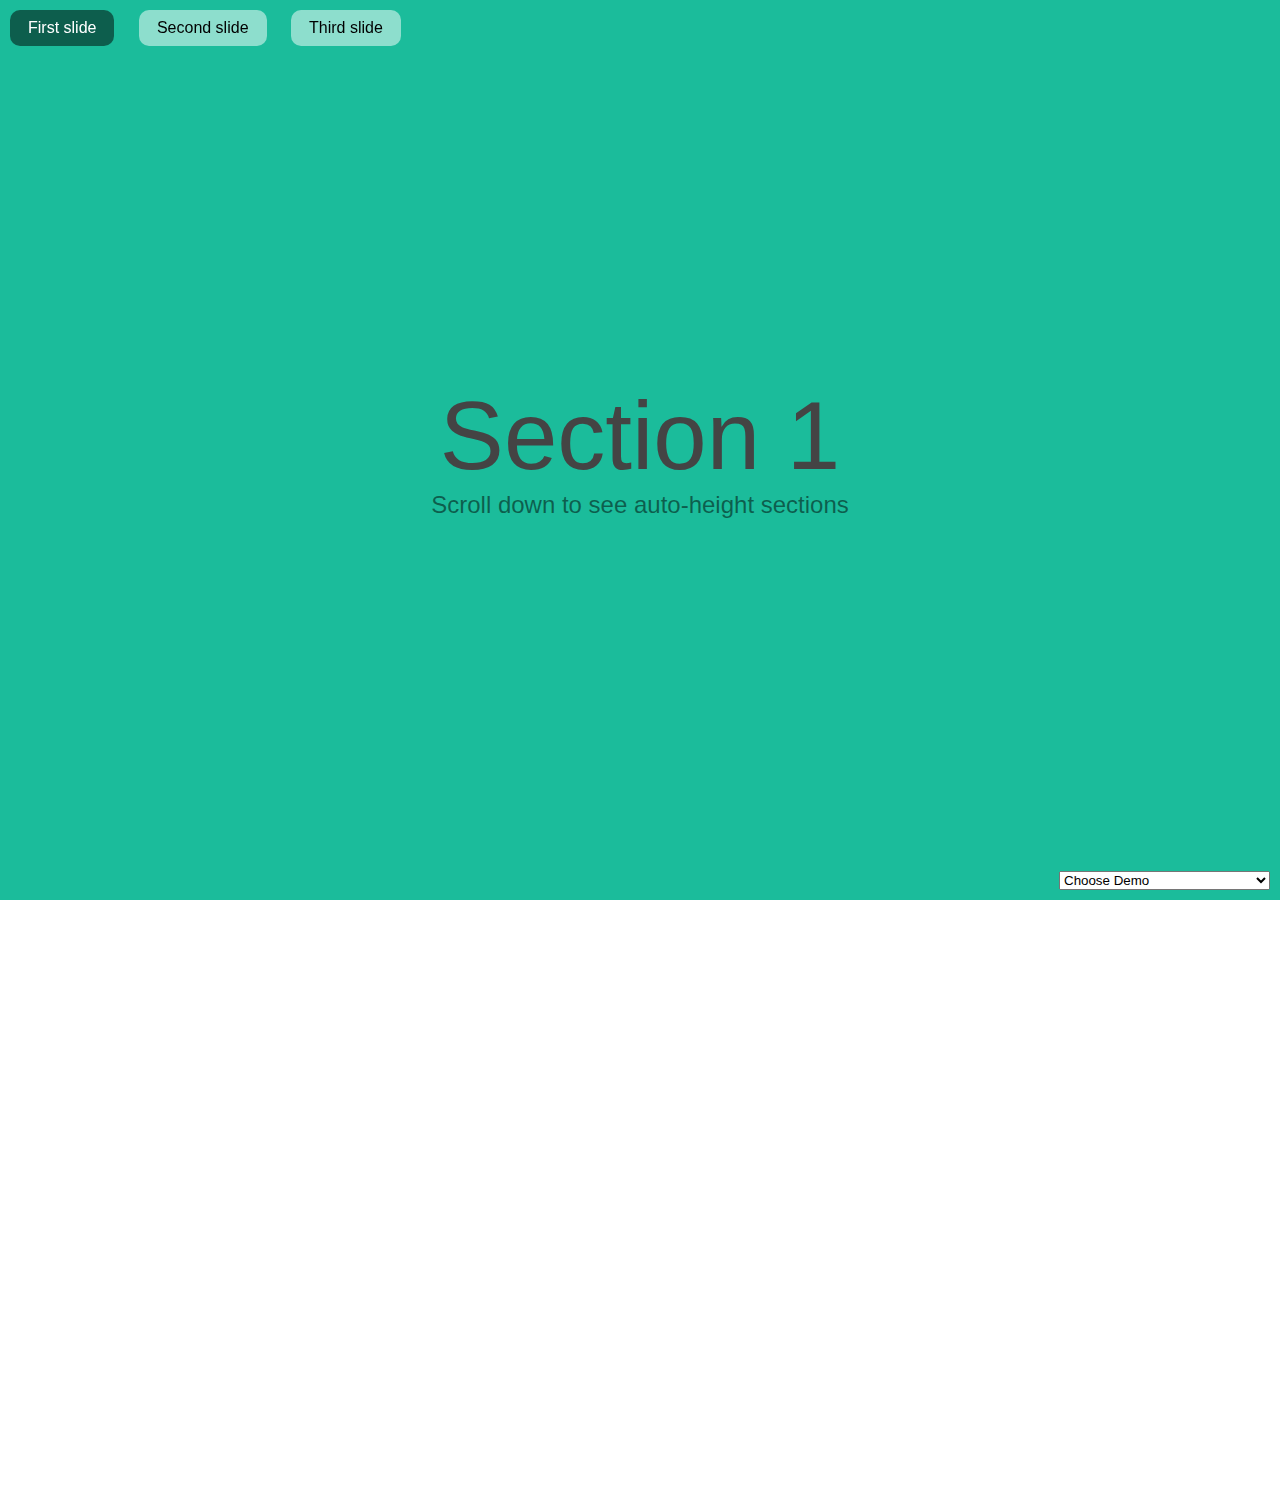
<file: fullPage.js-master/examples/auto-height.html>
<!DOCTYPE html>
<html xmlns="http://www.w3.org/1999/xhtml">

<head>
    <meta http-equiv="Content-Type" content="text/html; charset=utf-8" />
    <title>Auto-height - fullPage.js</title>
    <meta name="author" content="Alvaro Trigo Lopez" />
    <meta name="description" content="fullPage auto-height example." />
    <meta name="keywords"  content="fullpage,jquery,demo,screen,fullscreen,auto-height,full-screen" />
    <meta name="Resource-type" content="Document" />


    <link rel="stylesheet" type="text/css" href="../dist/fullpage.css" />
    <link rel="stylesheet" type="text/css" href="examples.css" />

    <!--[if IE]>
        <script type="text/javascript">
             var console = { log: function() {} };
        </script>
    <![endif]-->

    <style>
      .myContent{
        height: 300px;
      }
    </style>

</head>
<body>

<select id="demosMenu">
  <option selected>Choose Demo</option>
  <option id="jquery-adapter">jQuery adapter</option>
  <option id="active-slide">Active section and slide</option>
  <option id="auto-height">Auto height</option>
  <option id="autoplay-video-and-audio">Autoplay Video and Audio</option>
  <option id="backgrounds">Background images</option>
  <option id="backgrounds-fixed">Fixed fullscreen backgrounds</option>
  <option id="background-video">Background video</option>
  <option id="callbacks-v2-compatible">Callbacks version 2</option>
  <option id="callbacks-v3">Callbacks version 3</option>
  <option id="continuous-horizontal">Continuous horizontal</option>
  <option id="continuous-vertical">Continuous vertical</option>
  <option id="parallax">Parallax</option>
  <option id="css3">CSS3</option>
  <option id="drag-and-move">Drag And Move</option>
  <option id="easing">Easing</option>
  <option id="fading-effect">Fading Effect</option>
  <option id="fixed-headers">Fixed headers</option>
  <option id="gradient-backgrounds">Gradient backgrounds</option>
  <option id="interlocked-slides">Interlocked Slides</option>
  <option id="looping">Looping</option>
  <option id="methods">Methods</option>
  <option id="navigation-vertical">Vertical navigation dots</option>
  <option id="navigation-horizontal">Horizontal navigation dots</option>
  <option id="no-anchor">No anchor links</option>
  <option id="normal-scroll">Normal scrolling</option>
  <option id="normalScrollElements">Normal scroll elements</option>
  <option id="offset-sections">Offset sections</option>
  <option id="one-section">One single section</option>
  <option id="reset-sliders">Reset sliders</option>
  <option id="responsive-auto-height">Responsive Auto Height</option>
  <option id="responsive-height">Responsive Height</option>
  <option id="responsive-width">Responsive Width</option>
  <option id="responsive-slides">Responsive Slides</option>
  <option id="scrollBar">Scroll bar enabled</option>
  <option id="scroll-horizontally">Scroll horizontally</option>
  <option id="scrollOverflow">Scroll inside sections and slides</option>
  <option id="scrollOverflow-reset">ScrollOverflow Reset</option>
  <option id="lazy-load">Lazy load</option>
  <option id="scrolling-speed">Scrolling speed</option>
  <option id="trigger-animations">Trigger animations</option>
  <option id="vue-fullpage">Vue-fullpage component</option>
</select>


<ul id="menu">
  <li data-menuanchor="anchor1"><a href="#anchor1">First slide</a></li>
  <li data-menuanchor="anchor2"><a href="#anchor2">Second slide</a></li>
  <li data-menuanchor="anchor3"><a href="#anchor3">Third slide</a></li>
</ul>

<div id="fullpage">
    <div class="section" id="section0">
        <div class="intro">
          <h1>Section 1</h1>
          <p>Scroll down to see auto-height sections</p>
        </div>
    </div>
    <div class="section fp-auto-height" id="section1">
        <div class="slide" id="slide1">
          <div class="myContent">
              <h1>Section 2</h1>
            </div>
        </div>
        <div class="slide" id="slide2">
            <h1>Section 2.2</h1>
        </div>
    </div>
    <div class="section fp-auto-height" id="section2">
        <div class="myContent">
          <h1>Section 3</h1>
        </div>
    </div>
</div>

<script type="text/javascript" src="../dist/fullpage.js"></script>
<script type="text/javascript" src="examples.js"></script>

<script type="text/javascript">
  var myFullpage = new fullpage('#fullpage', {
      verticalCentered: true,
      anchors: ['anchor1', 'anchor2', 'anchor3'],
      menu: '#menu',
      sectionsColor: ['#1bbc9b', '#4BBFC3', '#7BAABE']
  });
</script>
</body>
</html>
</file>
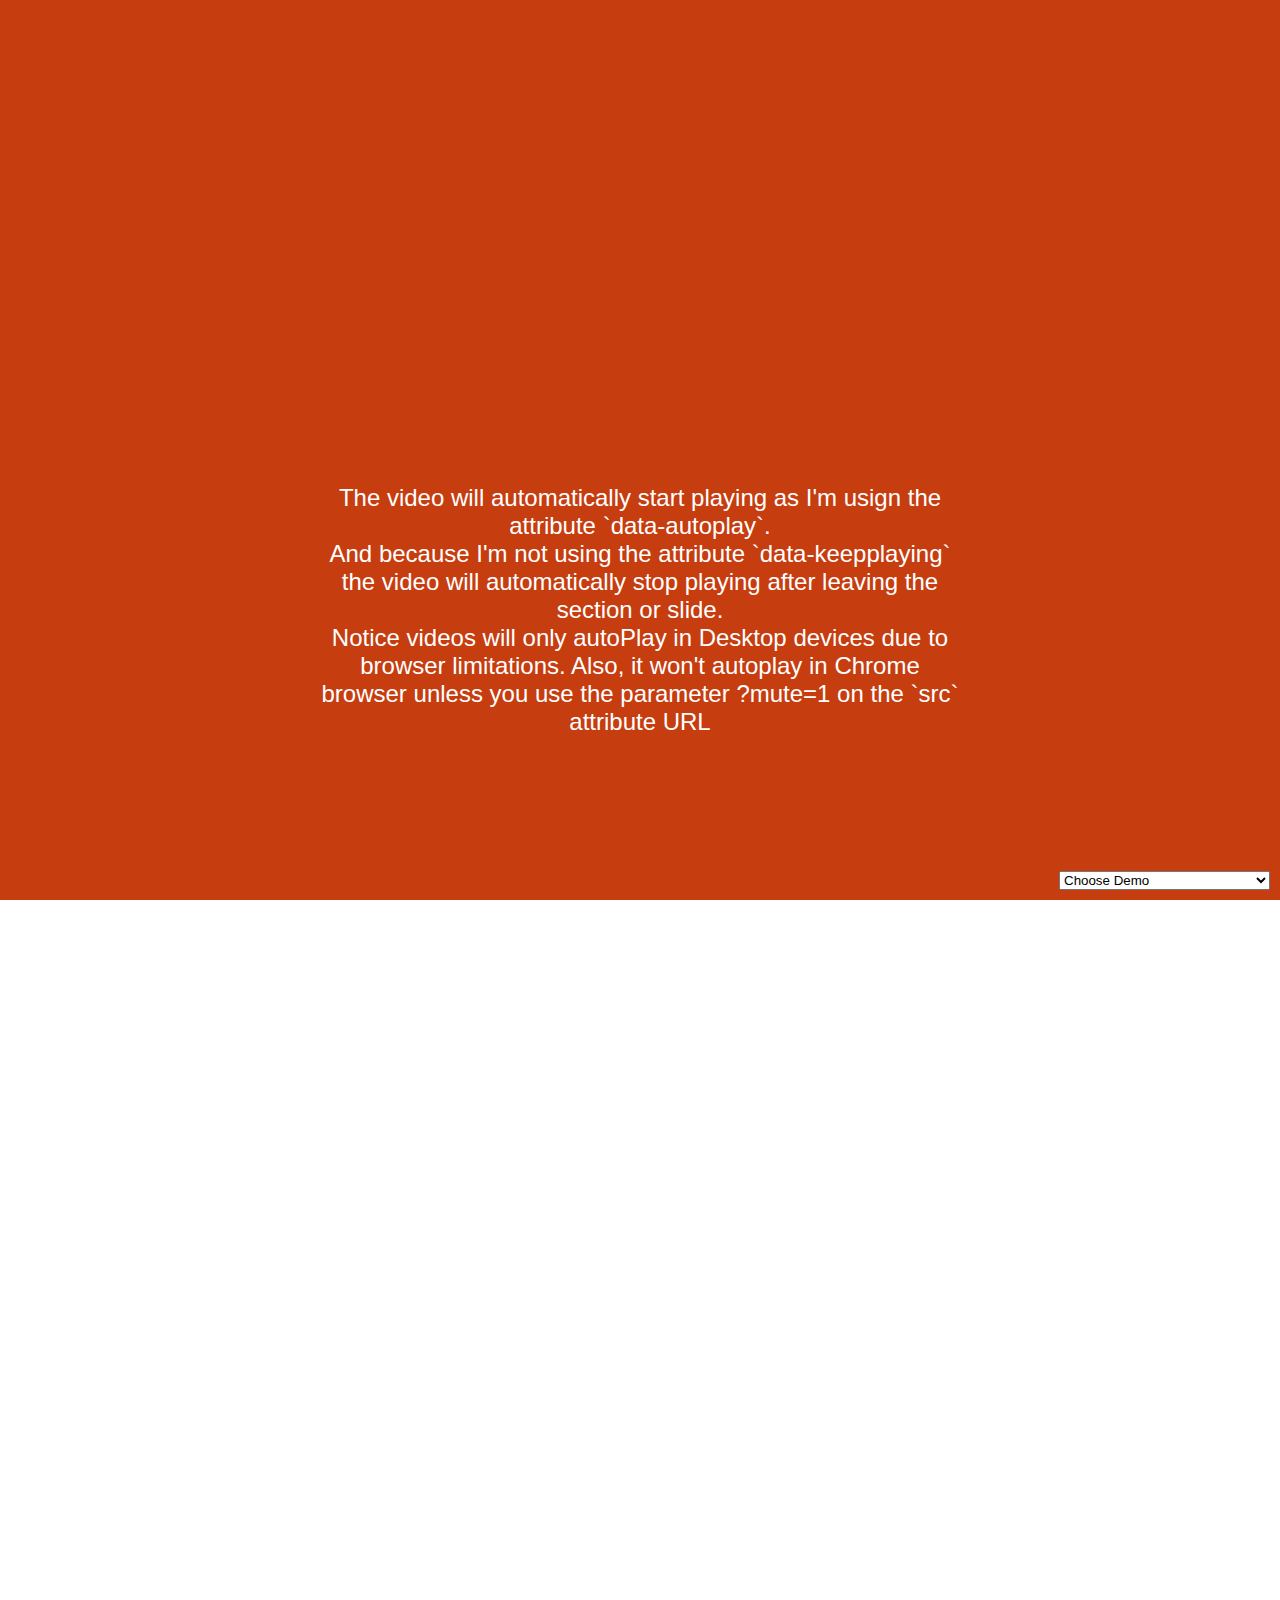
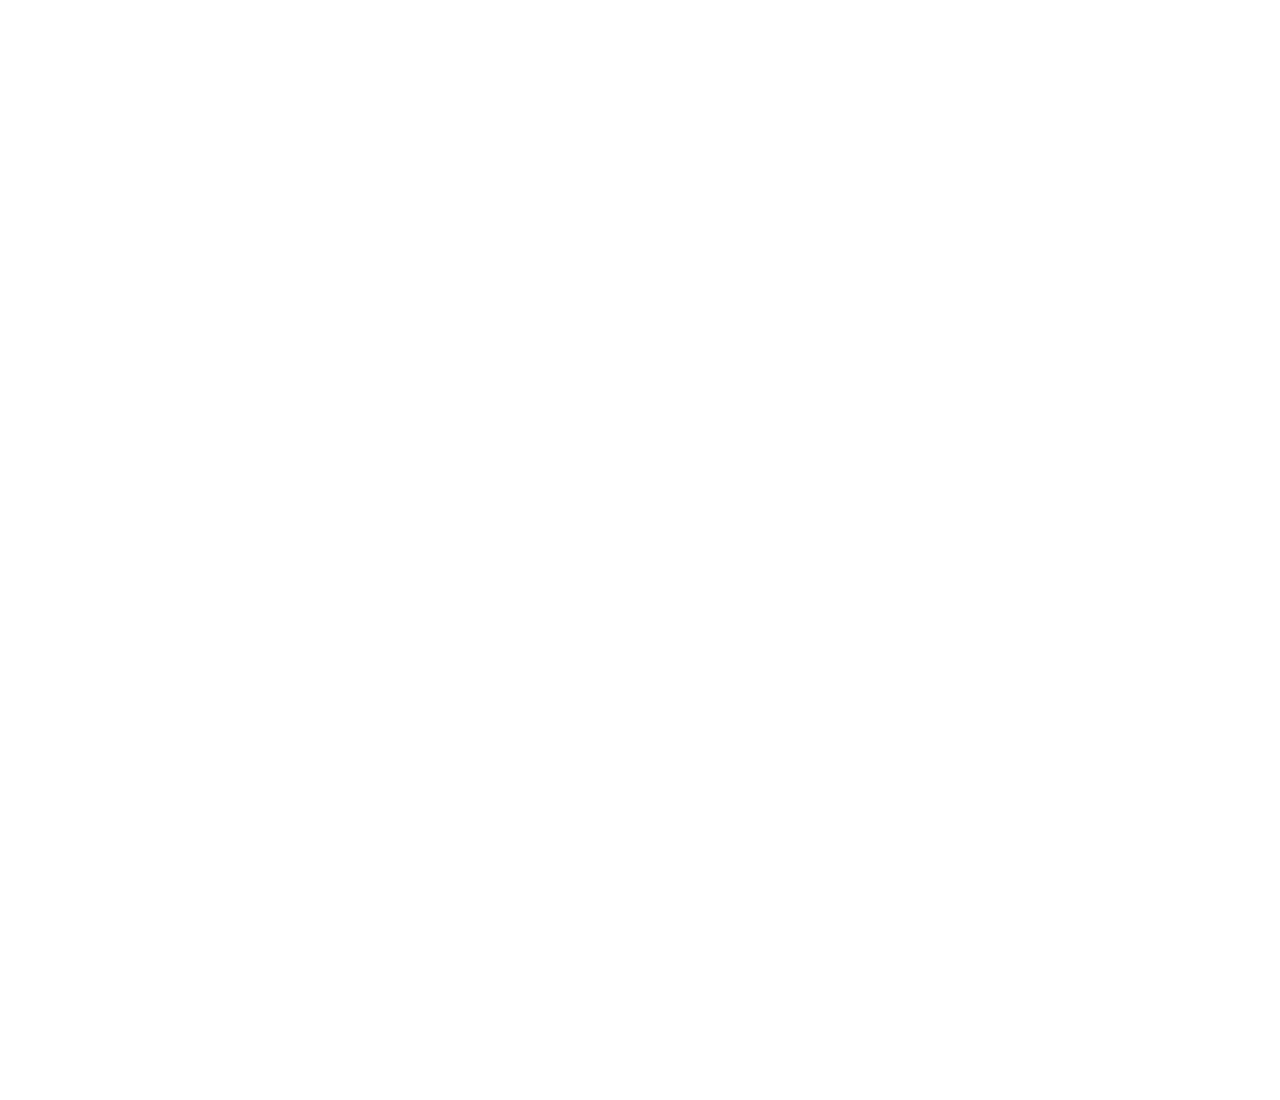
<file: fullPage.js-master/examples/autoplay-video-and-audio.html>
<!DOCTYPE html>
<html xmlns="http://www.w3.org/1999/xhtml">

<head>
    <meta http-equiv="Content-Type" content="text/html; charset=utf-8" />
    <title>Autoplay / pause media - fullPage.js</title>
    <meta name="author" content="Alvaro Trigo Lopez" />
    <meta name="description" content="fullPage full-screen autoplay videos and audio." />
    <meta name="keywords"  content="fullpage,jquery,demo,autoplay,video,audio,html5,paluse" />
    <meta name="Resource-type" content="Document" />

    <link rel="stylesheet" type="text/css" href="../dist/fullpage.css" />
    <link rel="stylesheet" type="text/css" href="examples.css" />
    <style>
    .intro p{
        color: #fff;
    }
    </style>

    <!--[if IE]>
        <script type="text/javascript">
             var console = { log: function() {} };
        </script>
    <![endif]-->
</head>
<body>

<select id="demosMenu">
  <option selected>Choose Demo</option>
  <option id="jquery-adapter">jQuery adapter</option>
  <option id="active-slide">Active section and slide</option>
  <option id="auto-height">Auto height</option>
  <option id="autoplay-video-and-audio">Autoplay Video and Audio</option>
  <option id="backgrounds">Background images</option>
  <option id="backgrounds-fixed">Fixed fullscreen backgrounds</option>
  <option id="background-video">Background video</option>
  <option id="callbacks-v2-compatible">Callbacks version 2</option>
  <option id="callbacks-v3">Callbacks version 3</option>
  <option id="continuous-horizontal">Continuous horizontal</option>
  <option id="continuous-vertical">Continuous vertical</option>
  <option id="parallax">Parallax</option>
  <option id="css3">CSS3</option>
  <option id="drag-and-move">Drag And Move</option>
  <option id="easing">Easing</option>
  <option id="fading-effect">Fading Effect</option>
  <option id="fixed-headers">Fixed headers</option>
  <option id="gradient-backgrounds">Gradient backgrounds</option>
  <option id="interlocked-slides">Interlocked Slides</option>
  <option id="looping">Looping</option>
  <option id="methods">Methods</option>
  <option id="navigation-vertical">Vertical navigation dots</option>
  <option id="navigation-horizontal">Horizontal navigation dots</option>
  <option id="no-anchor">No anchor links</option>
  <option id="normal-scroll">Normal scrolling</option>
  <option id="normalScrollElements">Normal scroll elements</option>
  <option id="offset-sections">Offset sections</option>
  <option id="one-section">One single section</option>
  <option id="reset-sliders">Reset sliders</option>
  <option id="responsive-auto-height">Responsive Auto Height</option>
  <option id="responsive-height">Responsive Height</option>
  <option id="responsive-width">Responsive Width</option>
  <option id="responsive-slides">Responsive Slides</option>
  <option id="scrollBar">Scroll bar enabled</option>
  <option id="scroll-horizontally">Scroll horizontally</option>
  <option id="scrollOverflow">Scroll inside sections and slides</option>
  <option id="scrollOverflow-reset">ScrollOverflow Reset</option>
  <option id="lazy-load">Lazy load</option>
  <option id="scrolling-speed">Scrolling speed</option>
  <option id="trigger-animations">Trigger animations</option>
  <option id="vue-fullpage">Vue-fullpage component</option>
</select>


<div id="fullpage">
    <div class="section intro">
      <iframe width="560" height="315" src="https://www.youtube.com/embed/qiCVPpI9l3M?mute=1" frameborder="0" allowfullscreen data-autoplay></iframe>
      <p>
        The video will automatically start playing as I'm usign the attribute `data-autoplay`.
      </p>
      <p>
        And because I'm not using the attribute `data-keepplaying` the video will automatically stop playing after leaving the section or slide.
      </p>
      <p>
        Notice videos will only autoPlay in Desktop devices due to browser limitations. Also, it won't autoplay in Chrome browser unless you use the parameter ?mute=1 on the `src` attribute URL
      </p>
    </div>
    <div class="section">
        <div class="slide">
          <h1>HTML 5 videos</h1>
          <video loop muted controls="false" data-autoplay>
            <source src="http://www.w3schools.com/html/mov_bbb.mp4" type="video/mp4">
            <source src="http://www.w3schools.com/html/mov_bbb.ogg" type="video/ogg">
          </video>
        </div>
        <div class="slide intro">
          <h1>In slides!</h1>
          <iframe width="560" height="315" src="https://www.youtube.com/embed/qiCVPpI9l3M" frameborder="0" allowfullscreen data-autoplay></iframe>
        </div>
    </div>
    <div class="section">
      <h1>Audio</h1>
      <audio controls="" data-autoplay>
          <source src="imgs/horse.ogg" type="audio/ogg">
          <source src="imgs/horse.mp3" type="audio/mpeg">
          Your browser does not support the audio element.
      </audio>
    </div>
</div>

<script type="text/javascript" src="../dist/fullpage.js"></script>
<script type="text/javascript" src="examples.js"></script>

<script type="text/javascript">
    var myFullpage = new fullpage('#fullpage', {
        sectionsColor: ['#C63D0F', '#1BBC9B', '#7E8F7C'],
        anchors: ['firstPage', 'secondPage', '3rdPage']
    });
</script>

</body>
</html>
</file>
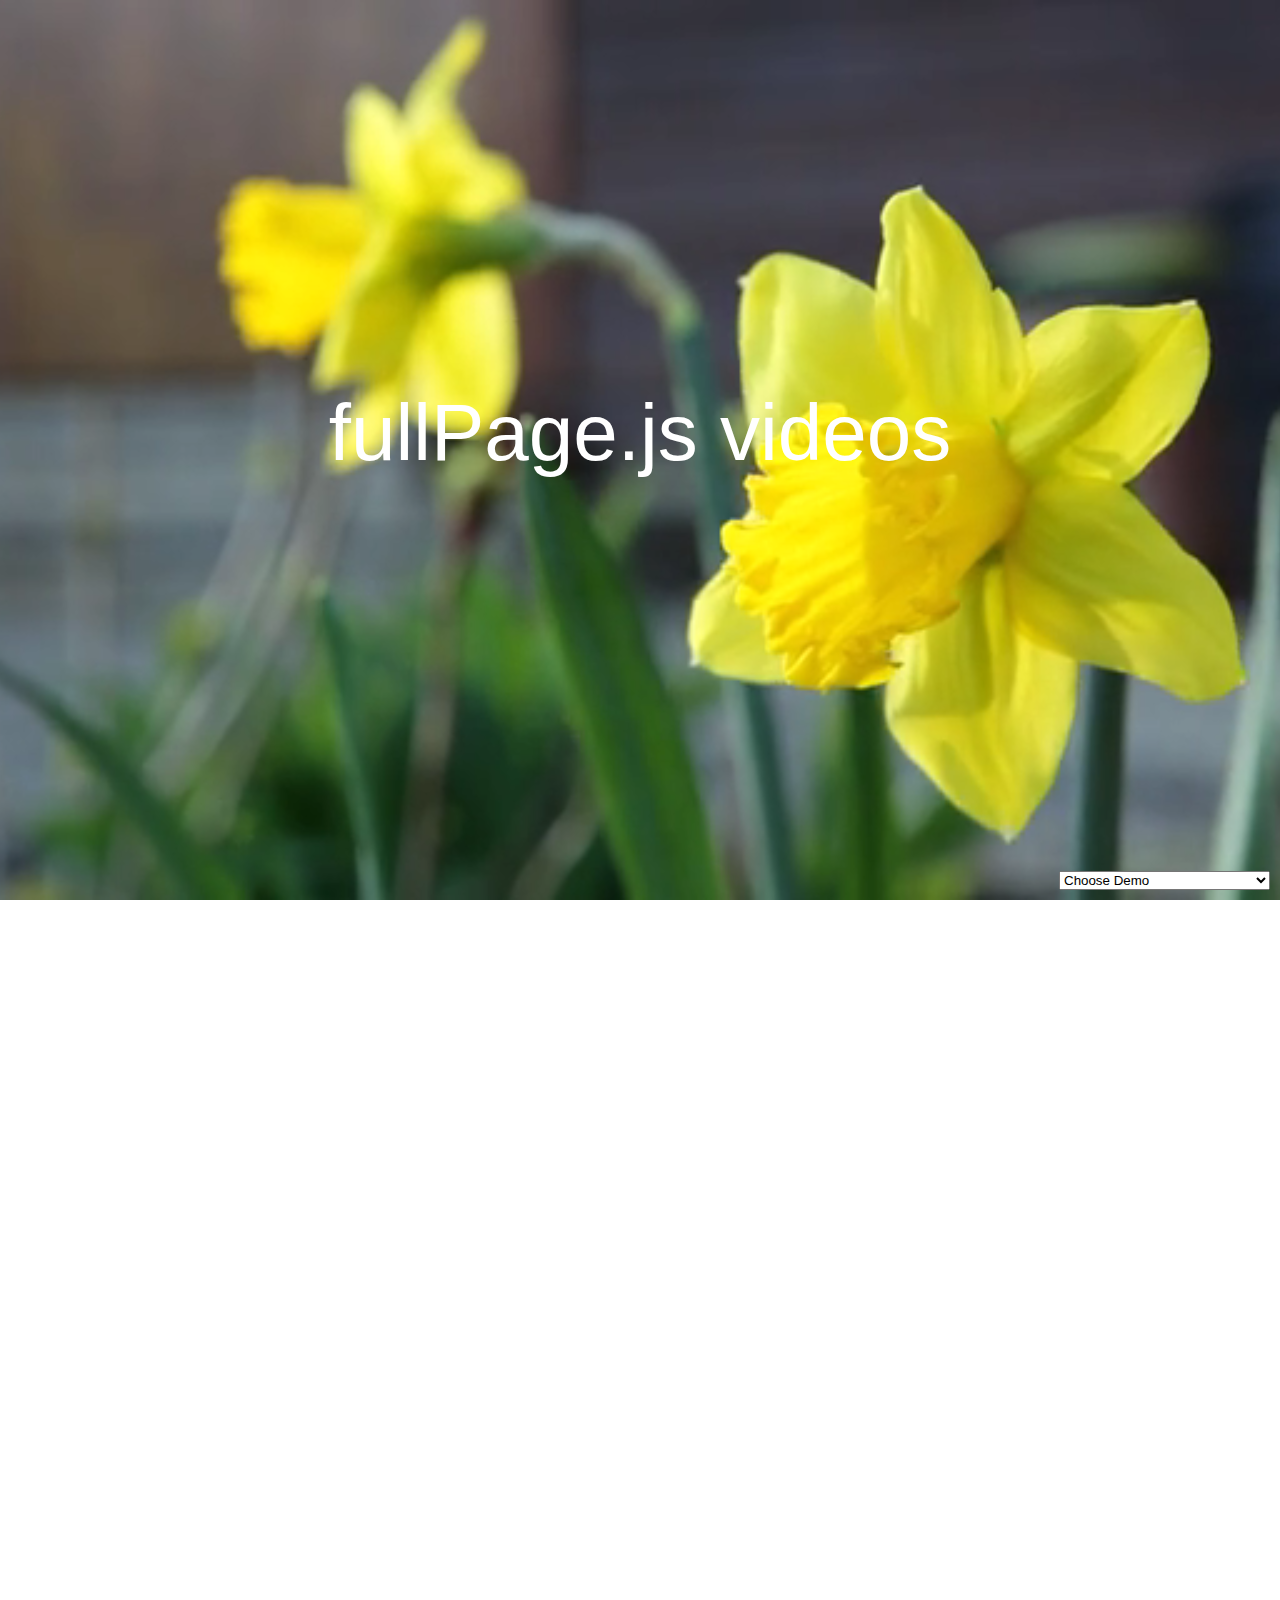
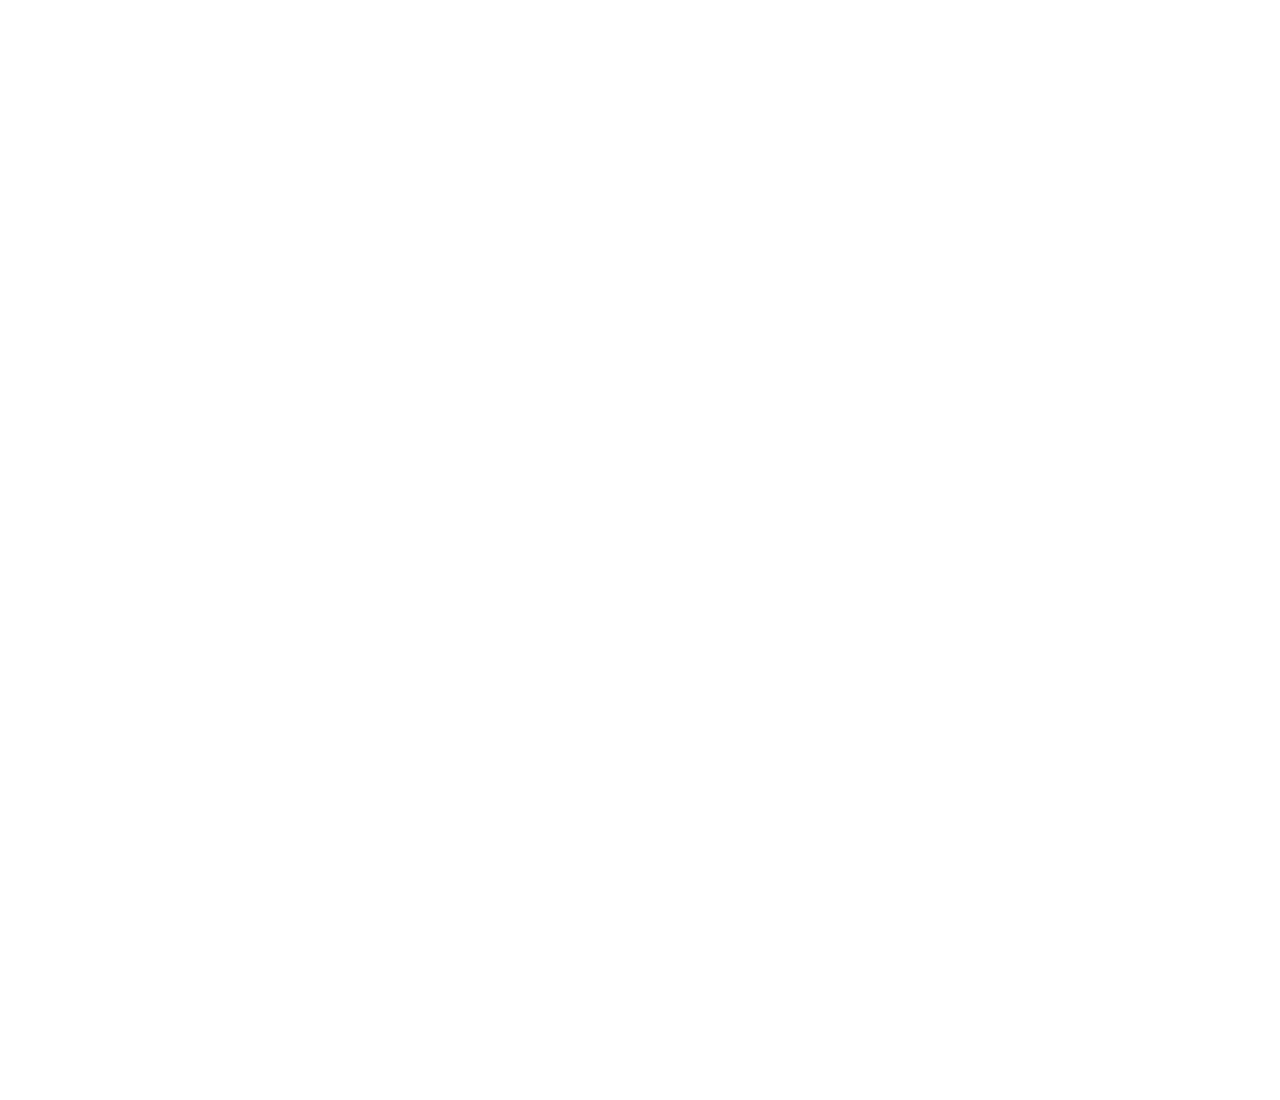
<file: fullPage.js-master/examples/background-video.html>
<!DOCTYPE html>
<html xmlns="http://www.w3.org/1999/xhtml">

<head>
	<meta http-equiv="Content-Type" content="text/html; charset=utf-8" />
	<title>Background video - fullPage.js</title>
	<meta name="author" content="Alvaro Trigo Lopez" />
	<meta name="description" content="fullPage full-screen backgrounds." />
	<meta name="keywords"  content="fullpage,jquery,demo,screen,fullscreen,backgrounds,full-screen" />
	<meta name="Resource-type" content="Document" />


	<link rel="stylesheet" type="text/css" href="../dist/fullpage.css" />
	<link rel="stylesheet" type="text/css" href="examples.css" />
	<style>

	/* Style for our header texts
	* --------------------------------------- */
	h1{
		font-size: 5em;
		font-family: arial,helvetica;
		color: #fff;
		margin:0;
		padding:0;
	}

	/* Centered texts in each section
	* --------------------------------------- */
	.section{
		text-align:center;
		overflow: hidden;
	}

	#myVideo{
		position: absolute;
		right: 0;
		bottom: 0;
		top:0;
		right:0;
		width: 100%;
		height: 100%;
		background-size: 100% 100%;
 		background-color: black; /* in case the video doesn't fit the whole page*/
  		background-image: /* our video */;
  		background-position: center center;
  		background-size: contain;
   		object-fit: cover; /*cover video background */
   		z-index:3;
	}



	/* Layer with position absolute in order to have it over the video
	* --------------------------------------- */
	#section0 .layer{
		position: absolute;
		z-index: 4;
		width: 100%;
		left: 0;
		top: 43%;

		/*
		* Preventing flicker on some browsers
		* See http://stackoverflow.com/a/36671466/1081396  or issue #183
		*/
		-webkit-transform: translate3d(0,0,0);
		-ms-transform: translate3d(0,0,0);
		transform: translate3d(0,0,0);
	}

	/*solves problem with overflowing video in Mac with Chrome */
	#section0{
		overflow: hidden;
	}


	/* Bottom menu
	* --------------------------------------- */
	#infoMenu li a {
		color: #fff;
	}


	/* Hiding video controls
	* See: https://css-tricks.com/custom-controls-in-html5-video-full-screen/
	* --------------------------------------- */
	video::-webkit-media-controls {
	  display:none !important;
	}

	</style>

	<!--[if IE]>
		<script type="text/javascript">
			 var console = { log: function() {} };
		</script>
	<![endif]-->
</head>
<body>

<select id="demosMenu">
  <option selected>Choose Demo</option>
  <option id="jquery-adapter">jQuery adapter</option>
  <option id="active-slide">Active section and slide</option>
  <option id="auto-height">Auto height</option>
  <option id="autoplay-video-and-audio">Autoplay Video and Audio</option>
  <option id="backgrounds">Background images</option>
  <option id="backgrounds-fixed">Fixed fullscreen backgrounds</option>
  <option id="background-video">Background video</option>
  <option id="callbacks-v2-compatible">Callbacks version 2</option>
  <option id="callbacks-v3">Callbacks version 3</option>
  <option id="continuous-horizontal">Continuous horizontal</option>
  <option id="continuous-vertical">Continuous vertical</option>
  <option id="parallax">Parallax</option>
  <option id="css3">CSS3</option>
  <option id="drag-and-move">Drag And Move</option>
  <option id="easing">Easing</option>
  <option id="fading-effect">Fading Effect</option>
  <option id="fixed-headers">Fixed headers</option>
  <option id="gradient-backgrounds">Gradient backgrounds</option>
  <option id="interlocked-slides">Interlocked Slides</option>
  <option id="looping">Looping</option>
  <option id="methods">Methods</option>
  <option id="navigation-vertical">Vertical navigation dots</option>
  <option id="navigation-horizontal">Horizontal navigation dots</option>
  <option id="no-anchor">No anchor links</option>
  <option id="normal-scroll">Normal scrolling</option>
  <option id="normalScrollElements">Normal scroll elements</option>
  <option id="offset-sections">Offset sections</option>
  <option id="one-section">One single section</option>
  <option id="reset-sliders">Reset sliders</option>
  <option id="responsive-auto-height">Responsive Auto Height</option>
  <option id="responsive-height">Responsive Height</option>
  <option id="responsive-width">Responsive Width</option>
  <option id="responsive-slides">Responsive Slides</option>
  <option id="scrollBar">Scroll bar enabled</option>
  <option id="scroll-horizontally">Scroll horizontally</option>
  <option id="scrollOverflow">Scroll inside sections and slides</option>
  <option id="scrollOverflow-reset">ScrollOverflow Reset</option>
  <option id="lazy-load">Lazy load</option>
  <option id="scrolling-speed">Scrolling speed</option>
  <option id="trigger-animations">Trigger animations</option>
  <option id="vue-fullpage">Vue-fullpage component</option>
</select>

<div id="fullpage">
	<div class="section " id="section0">
		<video id="myVideo" loop muted data-autoplay>
			<source src="imgs/flowers.mp4" type="video/mp4">
			<source src="imgs/flowers.webm" type="video/webm">
		</video>
		<div class="layer">
			<h1>fullPage.js videos</h1>
		</div>
	</div>
	<div class="section" id="section1">
	    <div class="slide" id="slide1"><h1>Slide Backgrounds</h1></div>
	    <div class="slide" id="slide2"><h1>Totally customizable</h1></div>
	</div>
	<div class="section" id="section2"><h1>Lovely images <br />for a lovely page</h1></div>
</div>

<script type="text/javascript" src="../dist/fullpage.js"></script>
<script type="text/javascript" src="examples.js"></script>

<script type="text/javascript">
    var myFullpage = new fullpage('#fullpage', {
        verticalCentered: true,
        sectionsColor: ['#1bbc9b', '#4BBFC3', '#7BAABE']
    });
</script>

</body>
</html>
</file>
<file: css/index.css>
@import url("base.css");
body{
	width: 100%;
	height: 100%;
	background: #F8F8F8;
}
.headNav{
	width: 100%;
	height: 160px;
}
.headNav .nameNav{
	width: 100%;
	height: 110px;
	display: flex;
	align-items: center;
}
.headNav .nameNav img{
	width: 267px;
	height: 61px;
	margin-left: 260px;
}
.headNav .nav{
	width: 100%;
	height: 50px;
	background: black;
}
.headNav .nav .con{
	width: 1000px;
	height: 100%;
	margin: 0 auto;
	display: flex;
	align-items: center;
}
.headNav .nav .con div{
	width: 100px;
	height: 100%;
	margin-left: 30px;
	display: flex ;
	justify-content: center;
}
.headNav .nav .con div:hover{
	background: #fff;
}
.headNav .nav .con div:first-child{
	margin-left: 0;
}
.headNav .nav .con a{
	display: block;
	width: 64px;
	height: 40px;
	display: flex;
	align-items: center;
	justify-content: center;
}
.headNav .nav .con span{
	font-size: 16px;
	font-weight: normal;
	font-family: 微软雅黑;
	color: #fff;
}
.headNav .nav .con div:hover span{
	color: black;
}
.headNav .nav .con .homePage{
	background: white;
	
}
.headNav .nav .con .homePage span{
	color: black;
}
.pic{
	width: 100%;
	height: 450px;
	position: relative;
	overflow: hidden;
}
.pic img{
	position: absolute;
	top: 0;
	left: -180px;
}
.hot{
	width: 1000px;
	height: 585px;
	margin: 20px auto;
}
.hot .title{
	width: 100%;
	height: 80px;
	background: white;
}
.hot .dogPic{
	width: 100%;
	height: 505px;
	display: flex;
	flex-wrap: wrap;
	justify-content: space-around;
	align-content: center;
	background: white;

}
.hot .dogPic .son{
	width: 235px;
	height: 219px;
	margin-bottom: 15px;
	overflow: hidden;
}
.hot .dogPic .son:nth-child(1){
	width: 236px;
	background: url('../img/08.png') no-repeat;	
	background-size: 236px 219px;	
}
.hot .dogPic .son:nth-child(1) a{
	display: block;
	width: 236px;
	height: 219px;
	transition: all 1s;
}
.hot .dogPic .son:hover a{
	background: rgba(0, 0, 0, 0.3);
	
}
.hot .dogPic .son:nth-child(2){
	background: url('../img/09.png') no-repeat;	
	background-size: 235px 219px;
}
.hot .dogPic .son:nth-child(2) a{
	display: block;
	width: 235px;
	height: 219px;
	transition: all 1s;
}
.hot .dogPic .son:nth-child(3){
	background: url('../img/07.png') no-repeat;	
	background-size: 235px 219px;
}
.hot .dogPic .son:nth-child(3) a{
	display: block;
	width: 235px;
	height: 219px;
	transition: all 1s;
}
.hot .dogPic .son:nth-child(4){
	background: url('../img/10.png') no-repeat;	
	background-size: 235px 219px;
}
.hot .dogPic .son:nth-child(4) a{
	display: block;
	width: 235px;
	height: 219px;
	transition: all 1s;
}
.hot .dogPic .son:nth-child(5){
	width: 485px;
	background: url('../img/06.png') no-repeat;	
	background-size: 485px 219px;	
}
.hot .dogPic .son:nth-child(5) a{
	display: block;
	width: 485px;
	height: 219px;
	transition: all 1s;
}
.hot .dogPic .son:nth-child(6){
	width: 235px;	
	background: url('../img/11.png') no-repeat;	
	background-size: 235px 219px;
	
}
.hot .dogPic .son:nth-child(6) a{
	display: block;
	width: 235px;
	height: 219px;
	transition: all 1s;
}
.hot .dogPic .son:nth-child(7){
	width: 235px;	
	background: url('../img/12.png') no-repeat;	
	background-size: 235px 219px;
	
}
.hot .dogPic .son:nth-child(7) a{
	display: block;
	width: 235px;
	height: 219px;
	transition: all 1s;
}
.hot .dogPic .son span{
	display: block;
	width: auto;
	height: 36px;
	color: rgba(0, 0, 0, 0);
	transition: all 1s;
	text-align: center;
	padding-top: 15px;
	font-size: 12px;
	margin-left: 20px;
	margin-right: 20px;	
	display: -webkit-box;
	-webkit-box-orient:vertical ;
	-webkit-line-clamp:3 ;
	line-height: 12px;
	overflow: hidden;
	
}
.hot .dogPic .son span:first-child{
	padding-top: 70px;
}
.hot .dogPic .son:hover span{
	display: block;
	color: white;
	display: -webkit-box;
	-webkit-box-orient:vertical ;
	-webkit-line-clamp:3 ;
	line-height: 12px;
	overflow: hidden;
}
.varieties{
	width: 1000px;
	height: 364px;
	margin: 30px auto;
	background: white;
}
.varieties .varPic{
	width: 100%;
	height: 80px;
}
.varieties .picc{
	width: 1000px;
	height: 284px;
	display: flex;
	align-items: center;
	justify-content: space-around;
}
.varieties .picc .box{
	width: 230px;
	height: 240px;
}
.varieties .picc .box img{
	width: 230px;
	height: 240px;
}
.love{
	width: 1000px;
	height: 478px;
	margin: 20px auto 10px auto;
	background: white;
}
.love .dog{
	width: 100%;
	height: 80px;
}
.love .after{
	width: 1000px;
	height: 398px;
	display: flex;
	justify-content: space-around;
	align-items: center;
}
.love .after .left{
	width: 340px;
	height: 341px;
}
.love .after .right{
	width: 633.6px;
	height: 357.6px;
}
.love .after .right .word{
	width: 100%;
	height: 33%;
	display: flex;
	flex-direction: column;
	justify-content: center;
}
.love .after .right .word:nth-child(2){
	border-top: 1px dashed #E9E9E9;
	border-bottom: 1px dashed #E9E9E9;
}
.love .after .right .word .date{
	width: 100%;
	height: 22.4px;
	display: flex;
	justify-content: space-between;
}

.love .after .right .word .date a{
	width: auto;
	height: 100%;
	color: black;
}
.love .after .right .word .date span{
	width: auto;
	height: 100%;
	font-weight: 100;
}
.love .after .right .word .date:hover a, .love .after .right .word .date:hover span{
	color: #2AC0DA;
}
.love .after .right .word .wp{
	width: 100%;
	height: 39.2px;
}
.love .after .right .word .wp span{
	width: auto;
	height: 100%;
	font-weight: 100;
	color: gray;
	font-size: 14px;
}
.end{
	width: 100%;
	height: 121.8px;
	background-color: black;
	display: flex;
	align-items: center;
}
.end .endBox{
	width: 1000px;
	height: 76.8px;
	margin: 0 auto;
}
.end .endBox .td{
	width: 1000px;
	height: 25.6px;
	display: flex;
	justify-content: space-between;
}
.end .endBox .td span{
	display: block;
	width: auto;
	height: 25.6px;
	display: flex;
	color: gray;
	font-size: 13px;
}
.end .endBox .td span a{
	margin-left: 10px;
	color: gray;
	position: relative;
	font-size: 13px;
}
.end .endBox .td span a:hover{
	color: white;
}
.end .endBox .td span a:first-child::after, .end .endBox .td span a:nth-child(2)::after, .end .endBox .td span a:nth-child(3)::after{
	content: "";
	position: absolute;
	top: 5px;
	right: -6px;
	width: 1px;
	height: 10px;
	background: gray;
}
.end .endBox .td span i{
	display: block;
	margin-left: 10px;
	font-style: normal;
}
</file>
<file: css/breed.css>
@import url("base.css");
body{
	width: 100%;
	height: 100%;
	background: #F8F8F8;
}
.headNav{
	width: 100%;
	height: 160px;
}
.headNav .nameNav{
	width: 100%;
	height: 110px;
	display: flex;
	align-items: center;
}
.headNav .nameNav img{
	width: 267px;
	height: 61px;
	margin-left: 260px;
}
.headNav .nav{
	width: 100%;
	height: 50px;
	background: black;
}
.headNav .nav .con{
	width: 1000px;
	height: 100%;
	margin: 0 auto;
	display: flex;
	align-items: center;
}
.headNav .nav .con div{
	width: 100px;
	height: 100%;
	margin-left: 30px;
	display: flex ;
	justify-content: center;
}
.headNav .nav .con div:hover{
	background: #fff;
}
.headNav .nav .con div:first-child{
	margin-left: 0;
}
.headNav .nav .con a{
	display: block;
	width: 64px;
	height: 40px;
	display: flex;
	align-items: center;
	justify-content: center;
}
.headNav .nav .con span{
	font-size: 16px;
	font-weight: normal;
	font-family: 微软雅黑;
	color: #fff;
}
.headNav .nav .con div:hover span{
	color: black;
}
.headNav .nav .con .varietiess{
	background: white;
	
}
.headNav .nav .con .varietiess span{
	color: black;
}
.pic{
	width: 100%;
	height: 300px;
	position: relative;
	overflow: hidden;
}
.pic img{
	position: absolute;
	top: 0;
	left: -180px;
}
.love{
	width: 1000px;
	height: 361.4px;
	margin: 20px auto 10px auto;
	background: white;
}
.love .after{
	width: 1000px;
	height: 398px;
	display: flex;
	justify-content: space-around;
	align-items: center;
	
}
.small{
	width: 1000px;
	height: 284.4px;
	background: white;
	margin: 15px auto 0 auto;
}
.small .title{
	width: 100%;
	height: 34.4px;
}
.small .title span{
	line-height: 34.4px;
	font-size: 18px;
	margin-left: 10px;
}
.small .smallBox{
	width: 100%;
	height: 250px;
	display: flex;
	justify-content: space-around;
}
.small .smallBox .dog{
	width: 235px;
	height: 250px;
}
.small .smallBox .dog a{
	display: block;
	width: 235px;
	height: 186px;
	position: relative;
	top: 0;
	left: 0;

}
.small .smallBox .dog img{
	display: block;
	width: 235px;
	height: 186px;
	margin-top: 10px;
	
}
.small .smallBox .dog a::after{
	content: "";
	display: block;
	width: 100px;
	height: 100px;
	background: url('../img/breed05.png') no-repeat;
	position: absolute;
	top: 60px;
	left: 80px;
	opacity: 0;
	transition: all 0.5s;
}
.small .smallBox .dog a:hover::after{
	opacity: 1;
}
.small .smallBox .dog span{
	display: block;
	text-align: center;
	line-height: 54px;
}
.mid{
	width: 1000px;
	height: 284.4px;
	background: pink;
	margin: 5px auto;
}
.big{
	width: 1000px;
	height: 284.4px;
	background: pink;
	margin: 5px auto;
}
.end{
	width: 100%;
	height: 121.8px;
	background-color: black;
	display: flex;
	align-items: center;
}
.end .endBox{
	width: 1000px;
	height: 76.8px;
	margin: 0 auto;
}
.end .endBox .td{
	width: 1000px;
	height: 25.6px;
	display: flex;
	justify-content: space-between;
}
.end .endBox .td span{
	display: block;
	width: auto;
	height: 25.6px;
	display: flex;
	color: gray;
	font-size: 13px;
}
.end .endBox .td span a{
	margin-left: 10px;
	color: gray;
	position: relative;
	font-size: 13px;
}
.end .endBox .td span a:hover{
	color: white;
}
.end .endBox .td span a:first-child::after, .end .endBox .td span a:nth-child(2)::after, .end .endBox .td span a:nth-child(3)::after{
	content: "";
	position: absolute;
	top: 5px;
	right: -6px;
	width: 1px;
	height: 10px;
	background: gray;
}
.end .endBox .td span i{
	display: block;
	margin-left: 10px;
	font-style: normal;
}
</file>
<file: css/content.css>
@import url("base.css");
body{
	width: 100%;
	height: 100%;
	background: #F8F8F8;
}
.headNav{
	width: 100%;
	height: 160px;
}
.headNav .nameNav{
	width: 100%;
	height: 110px;
	display: flex;
	align-items: center;
}
.headNav .nameNav img{
	width: 267px;
	height: 61px;
	margin-left: 260px;
}
.headNav .nav{
	width: 100%;
	height: 50px;
	background: black;
}
.headNav .nav .con{
	width: 1000px;
	height: 100%;
	margin: 0 auto;
	display: flex;
	align-items: center;
}
.headNav .nav .con div{
	width: 100px;
	height: 100%;
	margin-left: 30px;
	display: flex ;
	justify-content: center;
}
.headNav .nav .con div:hover{
	background: #fff;
}
.headNav .nav .con div:first-child{
	margin-left: 0;
}
.headNav .nav .con a{
	display: block;
	width: 64px;
	height: 40px;
	display: flex;
	align-items: center;
	justify-content: center;
}
.headNav .nav .con span{
	font-size: 16px;
	font-weight: normal;
	font-family: 微软雅黑;
	color: #fff;
}
.headNav .nav .con div:hover span{
	color: black;
}
.headNav .nav .con .beauty{
	background: white;
	
}
.headNav .nav .con .beauty span{
	color: black;
}
.pic{
	width: 100%;
	height: 300px;
	position: relative;
	overflow: hidden;
}
.pic img{
	position: absolute;
	top: 0;
	left: -180px;
}
.content{
	width: 1000px;
	height: 1046.8px;
	margin: 10px auto;
	overflow: hidden;
}
.content .title{
	width: 100%;
	height: 32.8px;
	margin-top: 10px;
}
.content .title span{
	display: block;
	width: 100%;
	height: 32.8px;
	font-size: 25px;
}
.content .con{
	width: 100%;
	height: auto;
	margin-top: 50px;
	border-top: 1px dashed #F0EFEF;
	border-bottom: 1px dashed #F0EFEF;
}
.content .con p:first-child{
	padding-top: 10px;
	box-sizing: border-box;
}
.content .con p:last-child{
	padding-bottom: 50px;
	box-sizing: border-box;
}
.content .con span{
	font-family: "微软雅黑";
	font-size: 14px;
	color: #676767;
	line-height: 2em;
}
.content .bottom{
	width: 100%;
	height: 69px;
	margin-top: 40px;
}
.content .bottom .lastNav{
	width: 100%;
	height: 16.8px;
	display: flex;
	justify-content: space-between;
}
.content .bottom .lastNav .lastNav-left{
	width: 213px;
	height: 100%;
	display: flex;
	justify-content: space-between;
}
.content .bottom .lastNav .lastNav-right{
	width: 137px;
	height: 100%;
	display: flex;
	justify-content: space-between;
}
.content .bottom .lastNav span{
	display: block;
	font-size: 13px;
	color: #666;
}
.content .bottom .lastNav a{
	font-size: 13px;
	color: #666;
	text-decoration: underline ;
}
.content .bottom .weixin{
	width: auto;
	height: auto;
	float: right;
	display: flex;
	margin-top: 10px;
	
}
.content .bottom .weixin span{
	display: block;
	font-size: 13px;
	color: #666;
}
.content .bottom .weixin a:nth-of-type(1){
	display: block;
	width: 33px;
	height: 33px;
	background: url('../img/content00.png') -2227px -748px no-repeat;
}
.content .bottom .weixin a:nth-of-type(2){
	display: block;
	width: 33px;
	height: 33px;
	background: url('../img/content00.png') -2264px -748px no-repeat;
}
.content .bottom .weixin a:nth-of-type(3){
	display: block;
	width: 33px;
	height: 33px;
	background: url('../img/content00.png') -2301px -748px no-repeat;
}
.content .bottom .weixin a:nth-of-type(4){
	display: block;
	width: 33px;
	height: 33px;
	background: url('../img/content00.png') -2338px -748px no-repeat;
}
.content .bottom .weixin a:nth-of-type(5){
	display: block;
	width: 33px;
	height: 33px;
	background: url('../img/content00.png') -2375px -748px no-repeat;
}
.content .bottom .weixin a:nth-of-type(6){
	display: block;
	width: 33px;
	height: 33px;
	background: url('../img/content00.png') -2412px -748px no-repeat;
}
.end{
	width: 100%;
	height: 121.8px;
	background-color: black;
	display: flex;
	align-items: center;
}
.end .endBox{
	width: 1000px;
	height: 76.8px;
	margin: 0 auto;
}
.end .endBox .td{
	width: 1000px;
	height: 25.6px;
	display: flex;
	justify-content: space-between;
}
.end .endBox .td span{
	display: block;
	width: auto;
	height: 25.6px;
	display: flex;
	color: gray;
	font-size: 13px;
}
.end .endBox .td span a{
	margin-left: 10px;
	color: gray;
	position: relative;
	font-size: 13px;
}
.end .endBox .td span a:hover{
	color: white;
}
.end .endBox .td span a:first-child::after, .end .endBox .td span a:nth-child(2)::after, .end .endBox .td span a:nth-child(3)::after{
	content: "";
	position: absolute;
	top: 5px;
	right: -6px;
	width: 1px;
	height: 10px;
	background: gray;
}
.end .endBox .td span i{
	display: block;
	margin-left: 10px;
	font-style: normal;
}
</file>
<file: css/list.css>
@import url("base.css");
body{
	width: 100%;
	height: 100%;
	background: #F8F8F8;
}
.headNav{
	width: 100%;
	height: 160px;
}
.headNav .nameNav{
	width: 100%;
	height: 110px;
	display: flex;
	align-items: center;
}
.headNav .nameNav img{
	width: 267px;
	height: 61px;
	margin-left: 260px;
}
.headNav .nav{
	width: 100%;
	height: 50px;
	background: black;
}
.headNav .nav .con{
	width: 1000px;
	height: 100%;
	margin: 0 auto;
	display: flex;
	align-items: center;
}
.headNav .nav .con div{
	width: 100px;
	height: 100%;
	margin-left: 30px;
	display: flex ;
	justify-content: center;
}
.headNav .nav .con div:hover{
	background: #fff;
}
.headNav .nav .con div:first-child{
	margin-left: 0;
}
.headNav .nav .con a{
	display: block;
	width: 64px;
	height: 40px;
	display: flex;
	align-items: center;
	justify-content: center;
}
.headNav .nav .con span{
	font-size: 16px;
	font-weight: normal;
	font-family: 微软雅黑;
	color: #fff;
}
.headNav .nav .con div:hover span{
	color: black;
}
.headNav .nav .con .beauty{
	background: white;
	
}
.headNav .nav .con .beauty span{
	color: black;
}
.pic{
	width: 100%;
	height: 300px;
	position: relative;
	overflow: hidden;
}
.pic img{
	position: absolute;
	top: 0;
	left: -180px;
}
.love{
	width: 1000px;
	height: 361.4px;
	margin: 20px auto 10px auto;
	background: white;
}
.love .after{
	width: 1000px;
	height: 398px;
	display: flex;
	justify-content: space-around;
	align-items: center;
	
}
.love .after .left{
	width: 498px;
	height: 335px;
	position: relative;
	top: 0;
	left: 0;
}
.love .after .left::after{
	content: "宠物美容的“重头戏”";
	width: 100%;
	height: 29.6px;
	background-color: rgba(0, 0, 0, 0.5);
	position: absolute;
	bottom: 0;
	left: 0;
	text-align: center;
	line-height: 29.6px;
	color: white;
	font-size: 12px;
}
.love .after .right{
	width: 500px;
	height: 346px;
}
.love .after .right .word{
	width: auto;
	height: 12%;
	display: flex;
	flex-direction: column;
	justify-content: center;
	margin-left: 15px;
	
}
.love .after .right .word:nth-child(1), .love .after .right .word:nth-child(2), .love .after .right .word:nth-child(3), .love .after .right .word:nth-child(4), .love .after .right .word:nth-child(5), .love .after .right .word:nth-child(6), .love .after .right .word:nth-child(7){
	border-bottom: 1px solid #E9E9E9;
}
.love .after .right .word .date{
	width: 100%;
	height: 22.4px;
	display: flex;
	justify-content: space-between;
	

}

.love .after .right .word .date a{
	width: auto;
	height: 100%;
	font-weight: 100;
	color: gray;
	font-size: 16px;
}
.love .after .right .word .date span{
	width: auto;
	height: 100%;
	font-weight: 100;
	color: gray;
	font-size: 16px;
	margin-right: 10px;
}
.love .after .right .word .date:hover a, .love .after .right .word .date:hover span{
	color: #ff6700;
}
.move{
	width: 1000px;
	height: 260px;
	margin: 10px auto;
}
.move .shili{
	width: 1000px;
	height: 35.2px;
}
.move .shili span{
	font-size: 18px;
	color: black;
	line-height: 35.2px;
}
.move .movePic{
	width: 1000px;
	height: 204px;
	/* display: flex;
	overflow-x: auto; */
	margin-top: 10px;
	overflow: hidden;
	position: relative;
}
.move .include{
	width: 2000px;
	height: 100%;
	/* display: flex; */
	overflow: hidden;
	position: absolute;
	top: 0;
	left: 0;
}
.move .movePic .moveImg{
	width: 334px;
	height: 204px;
	float: left;
	background-color: red;
	/* flex-shrink: 0; */
	/* overflow-x: auto; */
	margin-left: 60px;
	/* position: absolute;
	top: 0;
	left: 0; */
}
.move .movePic::-webkit-scrollbar{
	height: 0;
}
.end{
	width: 100%;
	height: 121.8px;
	background-color: black;
	display: flex;
	align-items: center;
}
.end .endBox{
	width: 1000px;
	height: 76.8px;
	margin: 0 auto;
}
.end .endBox .td{
	width: 1000px;
	height: 25.6px;
	display: flex;
	justify-content: space-between;
}
.end .endBox .td span{
	display: block;
	width: auto;
	height: 25.6px;
	display: flex;
	color: gray;
	font-size: 13px;
}
.end .endBox .td span a{
	margin-left: 10px;
	color: gray;
	position: relative;
	font-size: 13px;
}
.end .endBox .td span a:hover{
	color: white;
}
.end .endBox .td span a:first-child::after, .end .endBox .td span a:nth-child(2)::after, .end .endBox .td span a:nth-child(3)::after{
	content: "";
	position: absolute;
	top: 5px;
	right: -6px;
	width: 1px;
	height: 10px;
	background: gray;
}
.end .endBox .td span i{
	display: block;
	margin-left: 10px;
	font-style: normal;
}
</file>
<file: css/message.css>
@import url("base.css");
body{
	width: 100%;
	height: 100%;
	background: #F8F8F8;
}
.headNav{
	width: 100%;
	height: 160px;
}
.headNav .nameNav{
	width: 100%;
	height: 110px;
	display: flex;
	align-items: center;
}
.headNav .nameNav img{
	width: 267px;
	height: 61px;
	margin-left: 260px;
}
.headNav .nav{
	width: 100%;
	height: 50px;
	background: black;
}
.headNav .nav .con{
	width: 1000px;
	height: 100%;
	margin: 0 auto;
	display: flex;
	align-items: center;
}
.headNav .nav .con div{
	width: 100px;
	height: 100%;
	margin-left: 30px;
	display: flex ;
	justify-content: center;
}
.headNav .nav .con div:hover{
	background: #fff;
}
.headNav .nav .con div:first-child{
	margin-left: 0;
}
.headNav .nav .con a{
	display: block;
	width: 64px;
	height: 40px;
	display: flex;
	align-items: center;
	justify-content: center;
}
.headNav .nav .con span{
	font-size: 16px;
	font-weight: normal;
	font-family: 微软雅黑;
	color: #fff;
}
.headNav .nav .con div:hover span{
	color: black;
}
.headNav .nav .con .message{
	background: white;
	
}
.headNav .nav .con .message span{
	color: black;
}
.pic{
	width: 100%;
	height: 300px;
	position: relative;
	overflow: hidden;
}
.pic img{
	position: absolute;
	top: 0;
	left: -180px;
}
.messageCon{
	width: 1000px;
	height: 625.2px;
	background: white;
	margin: 10px auto;
}
.messageCon .messageSon:first-child{
	width: 990px;
	height: 30px;
	margin: 0 auto;
}
.messageCon .messageSon:first-child span{
	display: block;
	line-height: 30px;
	font-size: 12px;
	color: #666666;
	margin-left: 20px;
}
.messageCon .messageSon:nth-child(2){
	width: 660px;
	height: 34px;
	display: flex;
	margin-top: 30px;
	margin-left: 5px;
}
.messageCon .messageSon .yonghu, .mima{
	margin-left: 40px;
	font-size: 13px;
	color: #666666;
}
.messageCon .messageSon .mingzi, .pass{
	margin-left: 5px;
	width: 198px;
	height: 28px;

}
.messageCon .messageSon:nth-child(3), .messageCon .messageSon:nth-child(5){
	width: 660px;
	height: 34px;
	display: flex;
	margin-top: 20px;
	margin-left: 5px;
}
.messageCon .messageSon:nth-child(4){
	width: 660px;
	height: 80px;
	display: flex;
	margin-top: 20px;
	margin-left: 5px;
}
.messageCon .messageSon:nth-child(4) .neir{
	margin-left: 40px;
	font-size: 13px;
	color: #666666;
	display: flex;
}
.messageCon .messageSon:nth-child(4) .neir span{
	display: block;
	margin-top: 30px;
}
.messageCon .messageSon:nth-child(4) .neir .nei{
	width: 490px;
	height: 80px;
	font-size: 16px;
	margin-left: 5px;
}
.messageCon .messageSon:nth-child(5){
	width: 660px;
	height: 34px;
	display: flex;
	margin-top: 20px;
	margin-left: 5px;
}
.messageCon .messageSon .yanzheng{
	margin-left: 28px;
	font-size: 13px;
	color: #666666;
}
.messageCon .messageSon .yanzheng .yan{
	margin-left: 5px;
	width: 198px;
	height: 28px;

}
.messageCon .messageSon:nth-child(6){
	width: 660px;
	height: 34px;
	display: flex;
	margin-top: 20px;
	margin-left: 5px;
}
.messageCon .messageSon:nth-child(6) button{
	width: 200px;
	height: 40px;
	margin-left: 85px;
	background: -webkit-linear-gradient(top,white,gray); 
}
.messageCon .messageSon:nth-child(7){
	width: 990px;
	height: 30px;
	margin: 0 auto;
	margin-top:30px;
}
.messageCon .messageSon:nth-child(7) span{
	display: block;
	line-height: 30px;
	font-size: 12px;
	color: #666666;
	margin-left: 20px;
}
.messageCon .messageSon:nth-child(8){
	width: 950px;
	height: 85px;
	margin: 0 auto;
	margin-top:30px;
	border-top:1px solid #666;
	display: flex; 
	justify-content: space-between;
}
.messageCon .messageSon:nth-child(8) img{
	display: block;
	width: 50px;
	margin: auto 0;
}
.messageCon .messageSon:nth-child(8) .liu{
	display: block;
	width: 875px;
	height: 50px;
	margin: auto 0;
}
.messageCon .messageSon:nth-child(8) .liu .top{
	width: 100%;
	height: 22px;
	display: flex;
	justify-content: space-between;
}
.messageCon .messageSon:nth-child(8) .liu .top span:first-child{
	display: block;
	font-size: 14px;
	line-height: 22px;
}
.messageCon .messageSon:nth-child(8) .liu .top span:last-child{
	display: block;
	font-size: 12px;
	line-height: 22px;
}
.messageCon .messageSon:nth-child(8) .liu .bottom{
	width: 100%;
	height: 28px;
	
}
.messageCon .messageSon:nth-child(8) .liu .bottom span{
	display: block;
	font-size: 12px;
	line-height: 28px;
}
.messageCon .messageSon:nth-child(9){
	width: 100%;
	height: 66px;
	margin: 0 auto;
	margin-top:30px;
	display: flex;
	justify-content: center;
	align-items: center;
}
.messageCon .messageSon:nth-child(9) .box1{
	width: 70px;
	height: 26px;
	border: 1px solid #666;
	border-radius: 3px;
	opacity: 0.5;
}
.messageCon .messageSon:nth-child(9) .box1 span{
	display: block;
	text-align: center;
	line-height: 26px;
	font-size: 12px;
}
.messageCon .messageSon:nth-child(9) .box2{
	width: 27px;
	height: 26px;
}
.messageCon .messageSon:nth-child(9) .box2 span{
	display: block;
	text-align: center;
	line-height: 26px;
	font-size: 12px;
}
.messageCon .messageSon:nth-child(9) .box3{
	width: 70px;
	height: 26px;
	border: 1px solid #666;
	border-radius: 3px;
	opacity: 0.5;
}
.messageCon .messageSon:nth-child(9) .box3 span{
	display: block;
	text-align: center;
	line-height: 26px;
	font-size: 12px;
}
.messageCon .messageSon:nth-child(9) .box4{
	width: 54px;
	height: 26px;
	
}
.messageCon .messageSon:nth-child(9) .box4 span{
	display: block;
	text-align: center;
	line-height: 26px;
	font-size: 12px;
}
.messageCon .messageSon:nth-child(9) .box5{
	width: 164.6px;
	height: 26px;
	font-size: 12px;
	
}
.messageCon .messageSon:nth-child(9) .box5 .sson{
	width: 50px;
	height: 26px;
	border: 1px solid #666;
	border-radius: 3px;
	margin-left: 5px;
	margin-right: 5px;
	opacity: 0.5;
}

.messageCon .messageSon:nth-child(9) .box5 button{
	width: 40px;
	height: 26px;
	border: 1px solid #666;
	border-radius: 3px;
	margin-left: 10px;
	font-size: 12px;
	opacity: 0.8;
}
.messageCon .messageSon:nth-child(9) .box5 button:hover{
	background: #666;
	color: white;
}
.end{
	width: 100%;
	height: 121.8px;
	background-color: black;
	display: flex;
	align-items: center;
}
.end .endBox{
	width: 1000px;
	height: 76.8px;
	margin: 0 auto;
}
.end .endBox .td{
	width: 1000px;
	height: 25.6px;
	display: flex;
	justify-content: space-between;
}
.end .endBox .td span{
	display: block;
	width: auto;
	height: 25.6px;
	display: flex;
	color: gray;
	font-size: 13px;
}
.end .endBox .td span a{
	margin-left: 10px;
	color: gray;
	position: relative;
	font-size: 13px;
}
.end .endBox .td span a:hover{
	color: white;
}
.end .endBox .td span a:first-child::after, .end .endBox .td span a:nth-child(2)::after, .end .endBox .td span a:nth-child(3)::after{
	content: "";
	position: absolute;
	top: 5px;
	right: -6px;
	width: 1px;
	height: 10px;
	background: gray;
}
.end .endBox .td span i{
	display: block;
	margin-left: 10px;
	font-style: normal;
}
</file>
<file: css/move.css>
@import url('base.css');
body{
	background: black;
}
.con{
	width: 100%;
	height: 520px;
	display: flex;
	justify-content: flex-end;
	overflow: hidden;
}
.con1{
	width: 558px;
	height: 520px;
	position: relative;
	top: 0;
	left: 0;
	overflow: hidden;
}
.con1 a{
	display: block;
	width: 558px;
	height: 460px;
	position: absolute;
	left: 0;
	bottom: 0;
}
.con2{
	width: 177px;
	height: 520px;
	position: relative;
	top: 0;
	left: 0;
	margin-left: 5px;
}	
.con2 a{
	display: block;
	width: 177px;
	height: 141px;
	position: absolute;
	left: 0;
	bottom: 0;

}
.con3{
	width: 177px;
	height: 520px;
	position: relative;
	top: 0;
	left: 0;
	margin-left: 5px;
}
.con3 a{
	display: block;
	width: 177px;
	height: 141px;
	position: absolute;
	left: 0;
	bottom: 0;
}
.con4{
	width: 177px;
	height: 520px;
	position: relative;
	top: 0;
	left: 0;
	margin-left: 5px;
	margin-right: 20px;
}
.con4 a{
	display: block;
	width: 177px;
	height: 141px;
	position: absolute;
	left: 0;
	bottom: 0;
}
.word{
	width: 615px;
	height: 80px;
	background: pink;
	margin-left: 380px;
	margin-top: 30px;
}
</file>
<file: fullPage.js-master/dist/fullpage.css>
/*!
 * fullPage 3.0.0
 * https://github.com/alvarotrigo/fullPage.js
 *
 * @license GPLv3 for open source use only
 * or Fullpage Commercial License for commercial use
 * http://alvarotrigo.com/fullPage/pricing/
 *
 * Copyright (C) 2018 http://alvarotrigo.com/fullPage - A project by Alvaro Trigo
 */
html.fp-enabled,
.fp-enabled body {
    margin: 0;
    padding: 0;
    overflow:hidden;

    /*Avoid flicker on slides transitions for mobile phones #336 */
    -webkit-tap-highlight-color: rgba(0,0,0,0);
}
.fp-section {
    position: relative;
    -webkit-box-sizing: border-box; /* Safari<=5 Android<=3 */
    -moz-box-sizing: border-box; /* <=28 */
    box-sizing: border-box;
}
.fp-slide {
    float: left;
}
.fp-slide, .fp-slidesContainer {
    height: 100%;
    display: block;
}
.fp-slides {
    z-index:1;
    height: 100%;
    overflow: hidden;
    position: relative;
    -webkit-transition: all 0.3s ease-out; /* Safari<=6 Android<=4.3 */
    transition: all 0.3s ease-out;
}
.fp-section.fp-table, .fp-slide.fp-table {
    display: table;
    table-layout:fixed;
    width: 100%;
}
.fp-tableCell {
    display: table-cell;
    vertical-align: middle;
    width: 100%;
    height: 100%;
}
.fp-slidesContainer {
    float: left;
    position: relative;
}
.fp-controlArrow {
    -webkit-user-select: none; /* webkit (safari, chrome) browsers */
    -moz-user-select: none; /* mozilla browsers */
    -khtml-user-select: none; /* webkit (konqueror) browsers */
    -ms-user-select: none; /* IE10+ */
    position: absolute;
    z-index: 4;
    top: 50%;
    cursor: pointer;
    width: 0;
    height: 0;
    border-style: solid;
    margin-top: -38px;
    -webkit-transform: translate3d(0,0,0);
    -ms-transform: translate3d(0,0,0);
    transform: translate3d(0,0,0);
}
.fp-controlArrow.fp-prev {
    left: 15px;
    width: 0;
    border-width: 38.5px 34px 38.5px 0;
    border-color: transparent #fff transparent transparent;
}
.fp-controlArrow.fp-next {
    right: 15px;
    border-width: 38.5px 0 38.5px 34px;
    border-color: transparent transparent transparent #fff;
}
.fp-scrollable {
    overflow: hidden;
    position: relative;
}
.fp-scroller{
    overflow: hidden;
}
.iScrollIndicator{
    border: 0 !important;
}
.fp-notransition {
    -webkit-transition: none !important;
    transition: none !important;
}
#fp-nav {
    position: fixed;
    z-index: 100;
    margin-top: -32px;
    top: 50%;
    opacity: 1;
    -webkit-transform: translate3d(0,0,0);
}
#fp-nav.fp-right {
    right: 17px;
}
#fp-nav.fp-left {
    left: 17px;
}
.fp-slidesNav{
    position: absolute;
    z-index: 4;
    opacity: 1;
    -webkit-transform: translate3d(0,0,0);
    -ms-transform: translate3d(0,0,0);
    transform: translate3d(0,0,0);
    left: 0 !important;
    right: 0;
    margin: 0 auto !important;
}
.fp-slidesNav.fp-bottom {
    bottom: 17px;
}
.fp-slidesNav.fp-top {
    top: 17px;
}
#fp-nav ul,
.fp-slidesNav ul {
  margin: 0;
  padding: 0;
}
#fp-nav ul li,
.fp-slidesNav ul li {
    display: block;
    width: 14px;
    height: 13px;
    margin: 7px;
    position:relative;
}
.fp-slidesNav ul li {
    display: inline-block;
}
#fp-nav ul li a,
.fp-slidesNav ul li a {
    display: block;
    position: relative;
    z-index: 1;
    width: 100%;
    height: 100%;
    cursor: pointer;
    text-decoration: none;
}
#fp-nav ul li a.active span,
.fp-slidesNav ul li a.active span,
#fp-nav ul li:hover a.active span,
.fp-slidesNav ul li:hover a.active span{
    height: 12px;
    width: 12px;
    margin: -6px 0 0 -6px;
    border-radius: 100%;
 }
#fp-nav ul li a span,
.fp-slidesNav ul li a span {
    border-radius: 50%;
    position: absolute;
    z-index: 1;
    height: 4px;
    width: 4px;
    border: 0;
    background: #333;
    left: 50%;
    top: 50%;
    margin: -2px 0 0 -2px;
    -webkit-transition: all 0.1s ease-in-out;
    -moz-transition: all 0.1s ease-in-out;
    -o-transition: all 0.1s ease-in-out;
    transition: all 0.1s ease-in-out;
}
#fp-nav ul li:hover a span,
.fp-slidesNav ul li:hover a span{
    width: 10px;
    height: 10px;
    margin: -5px 0px 0px -5px;
}
#fp-nav ul li .fp-tooltip {
    position: absolute;
    top: -2px;
    color: #fff;
    font-size: 14px;
    font-family: arial, helvetica, sans-serif;
    white-space: nowrap;
    max-width: 220px;
    overflow: hidden;
    display: block;
    opacity: 0;
    width: 0;
    cursor: pointer;
}
#fp-nav ul li:hover .fp-tooltip,
#fp-nav.fp-show-active a.active + .fp-tooltip {
    -webkit-transition: opacity 0.2s ease-in;
    transition: opacity 0.2s ease-in;
    width: auto;
    opacity: 1;
}
#fp-nav ul li .fp-tooltip.fp-right {
    right: 20px;
}
#fp-nav ul li .fp-tooltip.fp-left {
    left: 20px;
}
.fp-auto-height.fp-section,
.fp-auto-height .fp-slide,
.fp-auto-height .fp-tableCell{
    height: auto !important;
}

.fp-responsive .fp-auto-height-responsive.fp-section,
.fp-responsive .fp-auto-height-responsive .fp-slide,
.fp-responsive .fp-auto-height-responsive .fp-tableCell {
    height: auto !important;
}
</file>
<file: fullPage.js-master/examples/examples.css>
@CHARSET "ISO-8859-1";
/* Reset CSS
 * --------------------------------------- */
body,div,dl,dt,dd,ul,ol,li,h1,h2,h3,h4,h5,h6,pre,
form,fieldset,input,textarea,p,blockquote,th,td {
    padding: 0;
    margin: 0;
}
a{
	text-decoration:none;
}
table {
    border-spacing: 0;
}
fieldset,img {
    border: 0;
}
address,caption,cite,code,dfn,em,strong,th,var {
    font-weight: normal;
    font-style: normal;
}
strong{
	font-weight: bold;
}
ol,ul {
    list-style: none;
    margin:0;
    padding:0;
}
caption,th {
    text-align: left;

}
h1,h2,h3,h4,h5,h6 {
    font-weight: normal;
    font-size: 100%;
    margin:0;
    padding:0;
    color:#444;
}
q:before,q:after {
    content:'';
}
abbr,acronym { border: 0;
}


/* Custom CSS
 * --------------------------------------- */
body{
	font-family: arial,helvetica;
	color: #333;
	color: rgba(0,0,0,0.5);
}
.wrap{
	margin-left: auto;
	margin-right: auto;
	width: 960px;
	position: relative;
}
h1{
	font-size: 6em;
}
p{
	font-size: 2em;
}
.intro p{
	width: 50%;
	margin: 0 auto;
	font-size: 1.5em;
}
.section{
	text-align:center;
}
#menu li {
	display:inline-block;
	margin: 10px;
	color: #000;
	background:#fff;
	background: rgba(255,255,255, 0.5);
	-webkit-border-radius: 10px;
            border-radius: 10px;
}
#menu li.active{
	background:#666;
	background: rgba(0,0,0, 0.5);
	color: #fff;
}
#menu li a{
	text-decoration:none;
	color: #000;
}
#menu li.active a:hover{
	color: #000;
}
#menu li:hover{
	background: rgba(255,255,255, 0.8);
}
#menu li a,
#menu li.active a{
	padding: 9px 18px;
	display:block;
}
#menu li.active a{
	color: #fff;
}
#menu{
	position:fixed;
	top:0;
	left:0;
	height: 40px;
	z-index: 70;
	width: 100%;
	padding: 0;
	margin:0;
}
.twitter-share-button{
	position: fixed;
	z-index: 99;
	right: 149px;
	top: 9px;
}
#download{
	margin: 10px 0 0 0;
	padding: 15px 10px;
	color: #fff;
	text-shadow: 0 -1px 0 rgba(0,0,0,0.25);
	background-color: #49afcd;
	background-image: -moz-linear-gradient(top, #5bc0de, #2f96b4);
	background-image: -ms-linear-gradient(top, #5bc0de, #2f96b4);
	background-image: -webkit-gradient(linear,0 0,0 100%,from( #5bc0de),to( #2f96b4));
	background-image: -webkit-linear-gradient(top, #5bc0de, #2f96b4);
	background-image: -o-linear-gradient(top, #5bc0de, #2f96b4);
	background-image: linear-gradient(top, #5bc0de, #2f96b4);
	background-repeat: repeat-x;
	filter: progid:DXImageTransform.Microsoft.gradient(startColorstr='#5bc0de', endColorstr='#2f96b4', GradientType=0);
	border-color: #2f96b4 #2f96b4 #1f6377;
	border-color: rgba(0,0,0,.1) rgba(0,0,0,.1) rgba(0,0,0,.25);
	filter: progid:DXImageTransform.Microsoft.gradient(enabled=false);

	-webkit-border-radius: 6px;
	-moz-border-radius: 6px;
	border-radius: 6px;
	vertical-align: middle;
	cursor: pointer;
	display: inline-block;
	-webkit-box-shadow: inset 0 1px 0 rgba(255,255,255,0.2),0 1px 2px rgba(0,0,0,0.05);
	-moz-box-shadow: inset 0 1px 0 rgba(255,255,255,0.2),0 1px 2px rgba(0,0,0,0.05);
	box-shadow: inset 0 1px 0 rgba(255,255,255,0.2),0 1px 2px rgba(0,0,0,0.05);
}
#download a{
	text-decoration:none;
	color:#fff;
}
#download:hover{
	text-shadow: 0 -1px 0 rgba(0,0,0,.25);
	background-color: #2F96B4;
	background-position: 0 -15px;
	-webkit-transition: background-position .1s linear;
	-moz-transition: background-position .1s linear;
	-ms-transition: background-position .1s linear;
	-o-transition: background-position .1s linear;
	transition: background-position .1s linear;
}
#infoMenu{
	height: 20px;
	color: #f2f2f2;
	position:fixed;
	z-index:70;
	bottom:0;
	width:100%;
	text-align:right;
	font-size:0.9em;
	padding:8px 0 8px 0;
}
#infoMenu ul{
	padding: 0 40px;
}
#infoMenu li a{
	display: block;
	margin: 0 22px 0 0;
	color: #333;
}
#infoMenu li a:hover{
	text-decoration:underline;
}
#infoMenu li{
	display:inline-block;
	position:relative;
}
#examplesList{
	display:none;
	background: #282828;
	-webkit-border-radius: 6px;
	-moz-border-radius: 6px;
	border-radius: 6px;
	padding: 20px;
	float: left;
	position: absolute;
	bottom: 29px;
	right: 0;
	width:638px;
	text-align:left;
}
#examplesList ul{
	padding:0;
}
#examplesList ul li{
	display:block;
	margin: 5px 0;
}
#examplesList ul li a{
	color: #BDBDBD;
	margin:0;
}
#examplesList ul li a:hover{
	color: #f2f2f2;
}
#examplesList .column{
	float: left;
	margin: 0 20px 0 0;
}
#examplesList h3{
	color: #f2f2f2;
	font-size: 1.2em;
	margin: 0 0 15px 0;
	border-bottom: 1px solid rgba(0, 0, 0, 0.4);
	-webkit-box-shadow: 0 1px 0 rgba(255, 255, 255, 0.1);
	-moz-box-shadow: 0 1px 0 rgba(255,255,255,0.1);
	box-shadow: 0 1px 0 rgba(255, 255, 255, 0.1);
	padding: 0 0 5px 0;
}



/* Demos Menu
 * --------------------------------------- */
 #demosMenu{
	position:fixed;
	bottom: 10px;
	right:10px;
	z-index: 999;
 }
</file>
